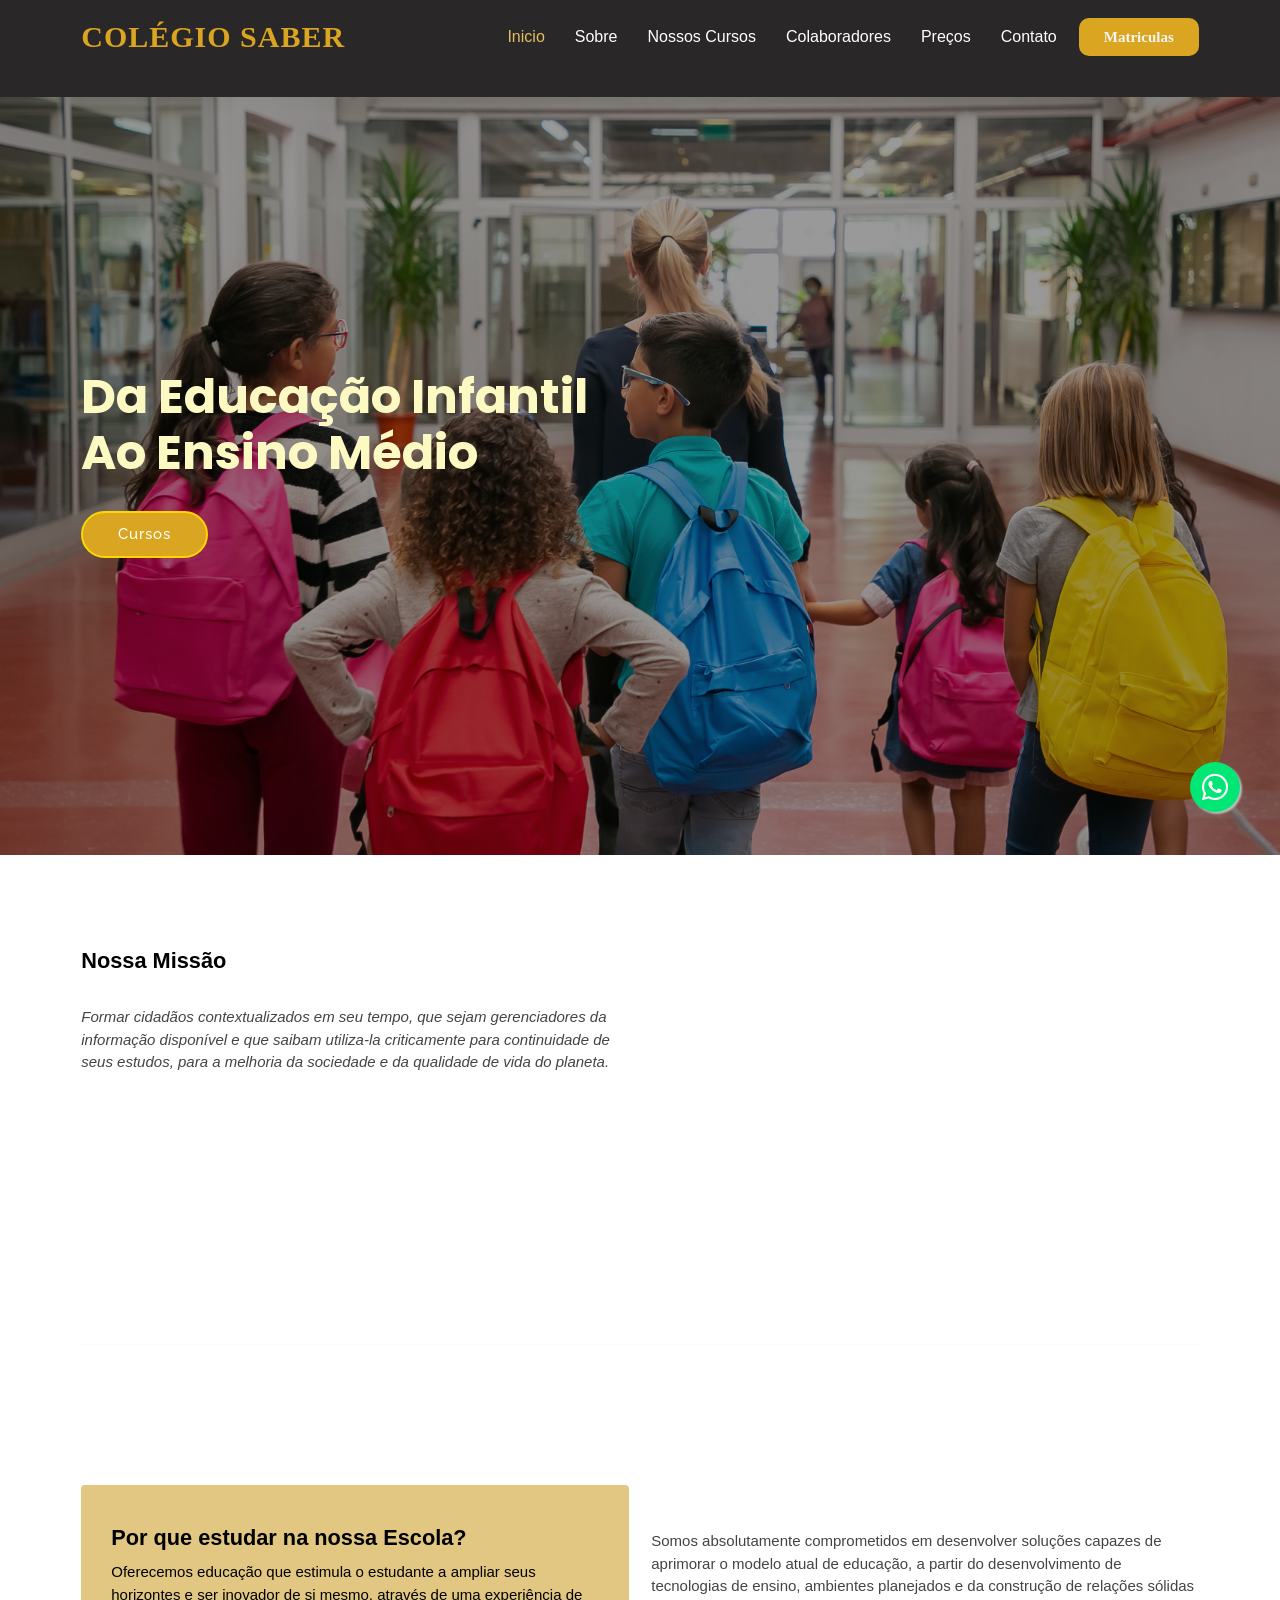
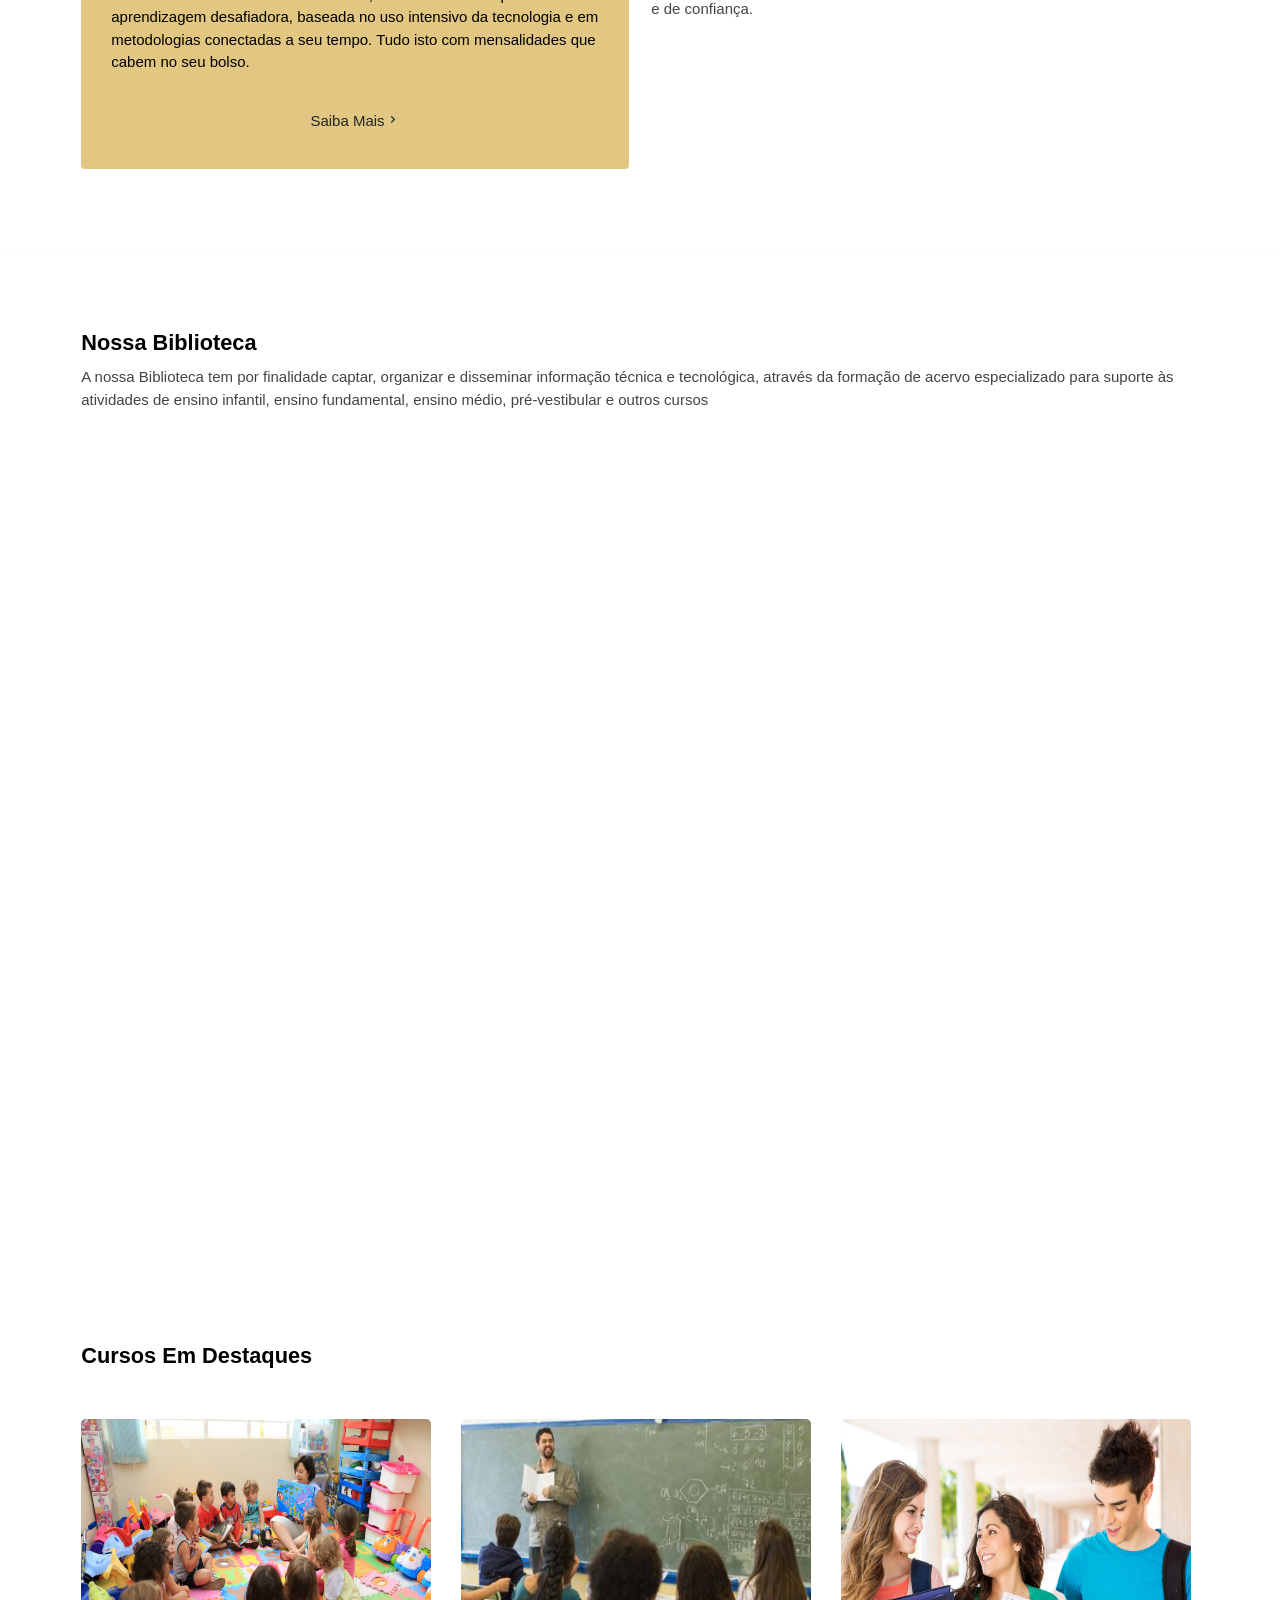
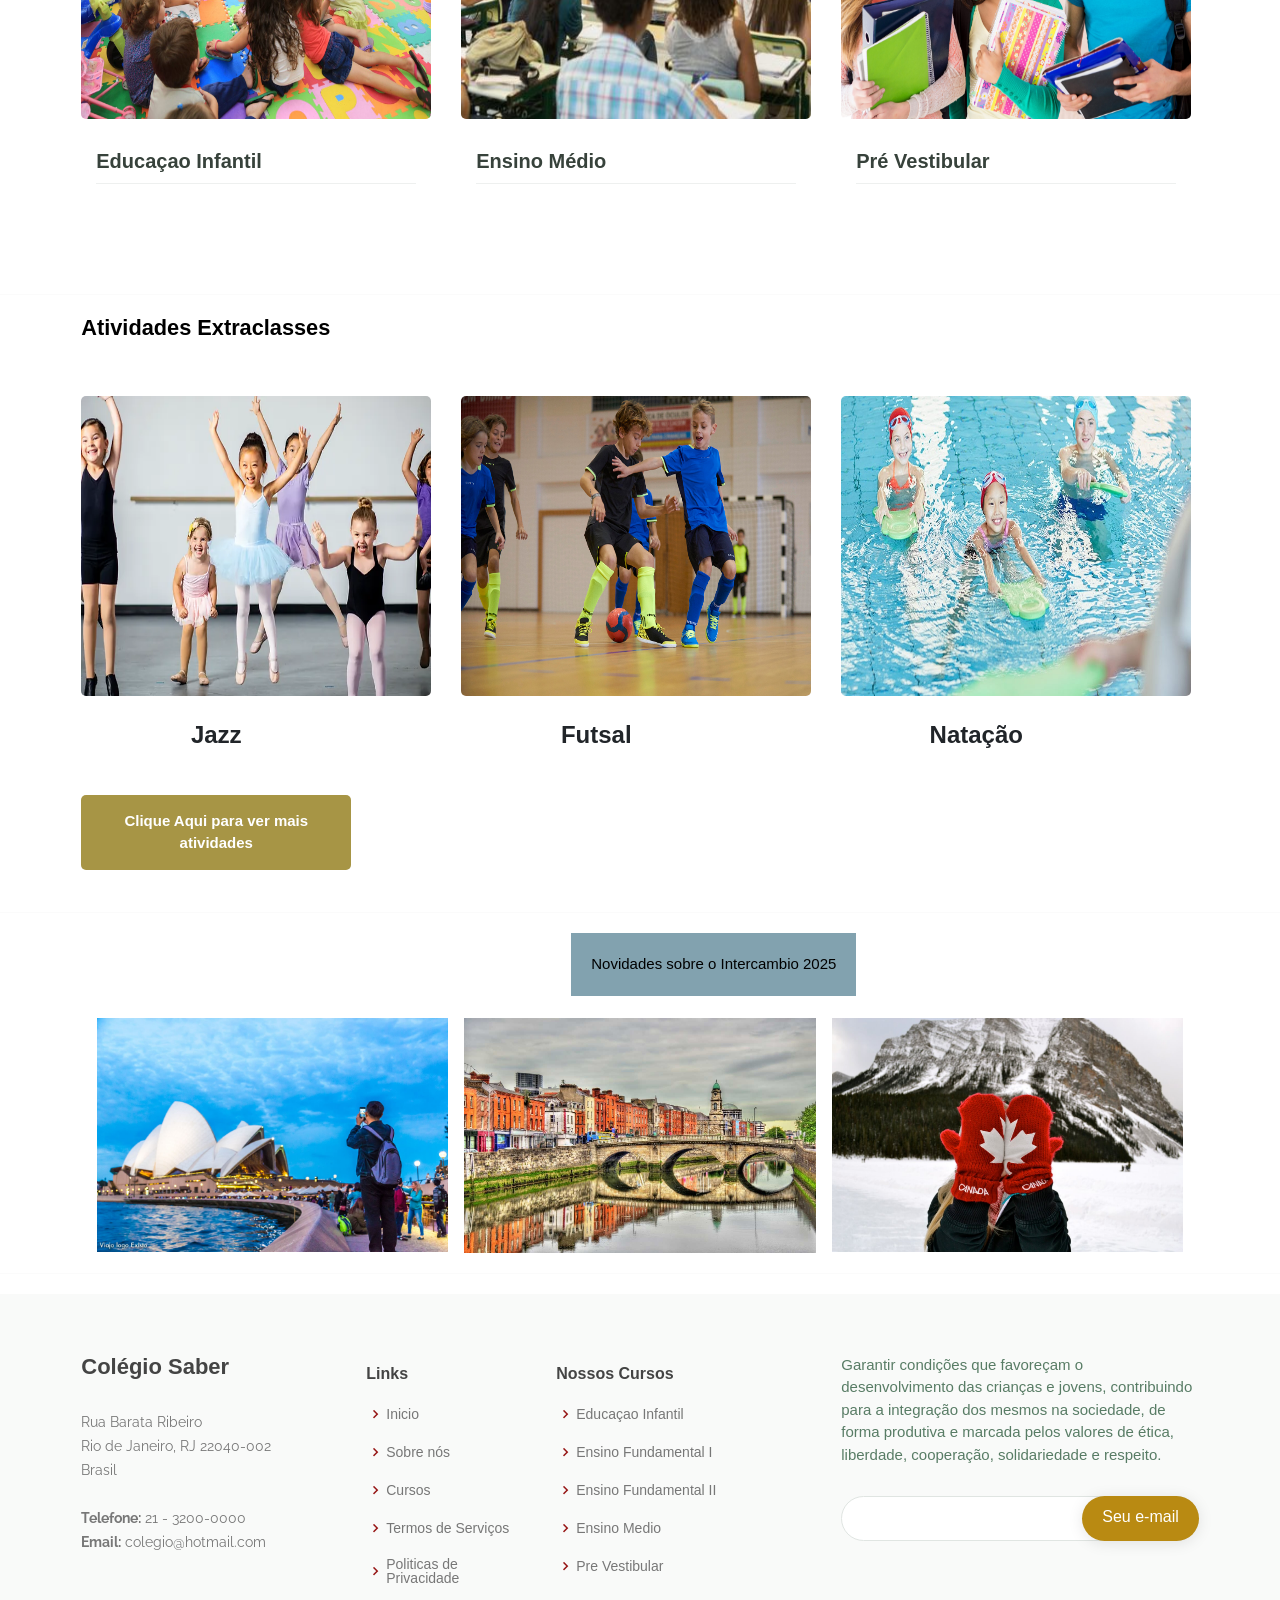
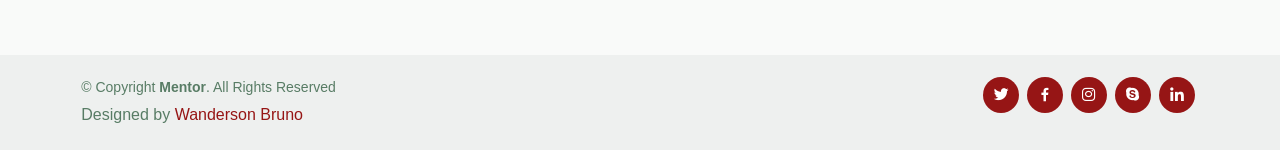
<file: index.html>
<!DOCTYPE html>
<html lang="pt-br">

<head>
  <meta charset="utf-8">
  <meta content="width=device-width, initial-scale=1.0" name="viewport">

  <title>Colégio Saber | Home</title>
  <meta content="" name="description">
  <meta content="" name="keywords">

  <!-- Favicons -->
  <link href="assets/img/favicon.png" widht="32" height="32" rel="icon">
  <link href="assets/img/apple-touch-icon.png" rel="apple-touch-icon">

  <!-- Google Fonts -->
  <link
    href="https://fonts.googleapis.com/css?family=Open+Sans:300,300i,400,400i,600,600i,700,700i|Raleway:300,300i,400,400i,500,500i,600,600i,700,700i|Poppins:300,300i,400,400i,500,500i,600,600i,700,700i"
    rel="stylesheet">

  <!-- Vendor CSS Files -->
  <link href="assets/vendor/animate.css/animate.min.css" rel="stylesheet">
  <link href="assets/vendor/aos/aos.css" rel="stylesheet">
  <link href="assets/vendor/bootstrap/css/bootstrap.min.css" rel="stylesheet">
  <link href="assets/vendor/bootstrap-icons/bootstrap-icons.css" rel="stylesheet">
  <link href="assets/vendor/boxicons/css/boxicons.min.css" rel="stylesheet">
  <link href="assets/vendor/remixicon/remixicon.css" rel="stylesheet">
  <link href="assets/vendor/swiper/swiper-bundle.min.css" rel="stylesheet">

  <!-- Template Main CSS File -->
  <link href="assets/css/style.css" rel="stylesheet">
  <link rel="stylesheet" href="https://cdnjs.cloudflare.com/ajax/libs/font-awesome/6.4.0/css/all.min.css">
  <link href="assets/css/stylemodal.css" rel="stylesheet">


</head>

<body>
  <!-- ======= Header ======= -->
  <header id="header" class="fixed-top">
    <div class="container d-flex align-items-center">
      <h1 class="logo me-auto"><a href="index.html">Colégio Saber</a></h1>
      <nav id="navbar" class="navbar order-last order-lg-0">
        <ul>
          <li><a class="active" href="index.html">Inicio</a></li>
          <li><a href="sobre.html">Sobre</a></li>
          <li><a href="cursos.html">Nossos Cursos</a></li>
          <li><a href="colaboradores.html">Colaboradores</a></li>
          <li><a href="precos.html">Preços</a></li>
          <li><a href="contato.html">Contato</a></li>
        </ul>
        <i class="bi bi-list mobile-nav-toggle"></i>
      </nav>
      <!-- .navbar -->
      <a href="matriculas.html" class="get-started-btn">Matriculas</a>
    </div>
    <br>
    <!--Nome Id--> 
    
    <!--fim Nome Id-->
  </header>
  <!-- fimHeader -->
  <!-- carrosel-->
  
  <section id="hero" class="d-flex justify-content-center align-items-center">
    <div class="container position-relative" data-aos="zoom-in" data-aos-delay="100">
      <h1>Da Educação Infantil<br>Ao Ensino Médio</h1>
      <div id="nomeInserido" class="nomee"></div>
      <a href="cursos.html" class="btn-get-started">Cursos</a>
    </div>
  </section>
  <!-- End Hero -->

  <main id="main">


    <!--carrosel fim-->
<!--icon agendar visita-->

<!-- fim icon agendar visita-->
    <!--whatsapp-->
    <div class="container whatsapp bodywhats">
      <div class="content-1"></div>
      <div class="content-2"></div>
      <div class="content-3"></div>
      <a href=" https://wa.me/5521978737612" class="iconzap" target="_blank">
        <i class="fab fa-whatsapp"></i>
      </a>
    </div>
    <!--fim whatsapp-->
<br>
    <!--Sobre seçao-->
    <section id="about" class="about">
      <div class="container" data-aos="fade-up">
        <div class="row">
          <div class="col-lg-6 order-1 order-lg-2" data-aos="fade-left" data-aos-delay="100">
            <video width="600" height="380" autoplay muted loop> 
              <source src="assets/img/course-video.mp4" type="video/mp4">
            </video>
          </div>
          <div class="col-lg-6 pt-4 pt-lg-0 order-2 order-lg-1 content">
            <h4 class="h4sonbre">Nossa Missão
              </h6>
              <br>
              <p class="fst-italic">
                Formar cidadãos contextualizados em seu tempo, que sejam gerenciadores da informação disponível e que
                saibam utiliza-la criticamente para continuidade de seus estudos, para a melhoria da sociedade e da
                qualidade de vida do planeta.
              </p>
          </div>
        </div>
        <hr>
      </div>
    </section>

    <!--fim seçao sobre-->
    <!--Por que estudar na nossa Escola?-->
    <section id="why-us" class="why-us">
      <div class="container" data-aos="fade-up">
        <div class="row">
          <div class="col-lg-6 d-flex align-items-stretch">
            <div class="content">
              <h4 class="h4sonbre">Por que estudar na nossa Escola?</h4>
              <p>
                Oferecemos educação que estimula o estudante a ampliar seus horizontes e ser inovador de si mesmo,
                através de uma experiência de aprendizagem desafiadora, baseada no uso intensivo da tecnologia e em
                metodologias conectadas a seu tempo. Tudo isto com mensalidades que cabem no seu bolso.
              </p>
              <div class="text-center">
                <a href="sobre.html" class="btn">Saiba Mais<i class="bx bx-chevron-right"></i></a>
              </div>
            </div>
          </div>
          <div class="col-md-6">
            <div class="painel">
              <p><br><br>
                Somos absolutamente comprometidos em desenvolver soluções capazes de aprimorar o modelo atual de
                educação, a partir do desenvolvimento de tecnologias de ensino, ambientes planejados e da construção
                de
                relações sólidas e de confiança.
            </div>
          </div>
        </div>
    </section>
 
    <!-- fim por que estudar -->
    <!--biblioteca-->
    <hr>
    <section>
      <div class="container ">
        <div class="row">
          <h4 class="h4sonbrebibli">Nossa Biblioteca</h4><br>
          <p>A nossa Biblioteca tem por finalidade captar, organizar e disseminar informação técnica e tecnológica,
            através da formação de acervo especializado para suporte às atividades de ensino infantil, ensino
            fundamental, ensino médio, pré-vestibular e outros cursos</p>
          <div class="col-md-4" data-aos="fade-left" data-aos-delay="100" loop>
            <video width="1000" height="780" autoplay muted class="videobibli">
              <source src="assets/img/biblioteca.mp4" type="video/mp4">
            </video>
          </div>
        </div>
      </div>
    </section>
    <!--fim biblioteca-->
    <!--cursos em destaques-->
    <section id="popular-courses" class="courses">
      <div class="container" data-aos="fade-up">
        <div class="section-title">
          <h4 class="h4sonbre">Cursos Em Destaques</h4>
        </div>
        <div class="row" data-aos="zoom-in" data-aos-delay="100">
          <div class="col-lg-4 col-md-6 d-flex align-items-stretch mt-4 mt-lg-0">
            <div class="course-item ">
              <img src="assets/img/course-1.jpg " class="imgcard1" alt="...">
              <div class="course-content">
                <div class="d-flex justify-content-between align-items-center mb-3">
                </div>
                <h3><a href="cursos.html">Educaçao Infantil</a></h3>
                <div class="trainer d-flex justify-content-between align-items-center">
                  <div class="trainer-profile d-flex align-items-center">
                  </div>
                  <div class="trainer-rank d-flex align-items-center">
                  </div>
                </div>
              </div>
            </div>
          </div>
          <div class="col-lg-4 col-md-6 d-flex align-items-stretch mt-4 mt-lg-0">
            <div class="course-item">
              <img src="assets/img/medio.jpg" class="imgcard1" alt="...">
              <div class="course-content">
                <div class="d-flex justify-content-between align-items-center mb-3">
                </div>
                <h3><a href="cursos.html">Ensino Médio</a></h3>
                <div class="trainer d-flex justify-content-between align-items-center">
                  <div class="trainer-profile d-flex align-items-center">
                  </div>
                  <div class="trainer-rank d-flex align-items-center">
                  </div>
                </div>
              </div>
            </div>
          </div>
          <div class="col-lg-4 col-md-6 d-flex align-items-stretch mt-4 mt-lg-0">
            <div class="course-item ">
              <img src="assets/img/prevest.jpg" class="imgcard1" alt="...">
              <div class="course-content">
                <div class="d-flex justify-content-between align-items-center mb-3">
                </div>
                <h3><a href="cursos.html">Pré Vestibular</a></h3>
                <div class="trainer d-flex justify-content-between align-items-center">
                  <div class="trainer-profile d-flex align-items-center">
                  </div>
                  <div class="trainer-rank d-flex align-items-center">
                  </div>
                </div>
              </div>
            </div>
          </div>
        </div>
      </div>
    </section>
    <!--fim cursos procurados-->
    <hr>
    <!--Atividades extraclasse-->
    <div class="container">
      <h4 class="h4sonbre">Atividades Extraclasses</h4><br><br>
      <div class="row">
        <div class="col-sm-4">
          <div class="card text-center imgcardbody" style="width: 18rem;">
            <img src="assets/img/jazz.png" class="imgcard1" alt="...">
            <div class="card-body">
              <h5 class="imgcardtext"><a href="course-details.html">Jazz</h5></a>
            </div>
          </div>
        </div>
        <div class="col-sm-4">
          <div class="card text-center imgcardbody" style="width: 18rem;">
            <img src="assets/img/futsal.png" class="imgcard1" alt="...">
            <div class="card-body">
              <h5 class="imgcardtext "><a href="course-details.html">Futsal</h5></a>
            </div>
          </div>
        </div>
        <div class="col-sm-4">
          <div class="card text-center imgcardbody" style="width: 18rem;">
            <img src="assets/img/nataçao.png" class="imgcard1" alt="...">
            <div class="card-body">
              <h5 class="card-title imgcardtext"><a href="course-details.html">Natação</h5></a><br>
            </div>
          </div>
        </div>
        <div class="col-sm-2">
          <div class="card text-center imgcardbody" style="width: 18rem;">
            <button type="submit" class="buttonaextra"><a href="cursos.html">Clique Aqui para ver
                mais atividades</a></button>
          </div>
        </div>
      </div>
    </div>
    <!--Fim atividades extraclasse -->
    </main>
    <!-- End #main -->
    <br>
    <hr>
    <!--modal intercambio-->
    <div class="container ">
      <button type="button" class="btn btn-primary btnintercambio" data-toggle="modal" data-target="#myModal">
        Novidades sobre o Intercambio 2025
      </button>
      <div class="modal fade" id="myModal">
        <div class="modal-dialog">
          <div class="modal-content">

            <!-- Modal Header -->
            <div class="modal-header">
              <h4 class="modal-title">O que está incluído?</h4>
              <button type="button" class="close" data-dismiss="modal">&times;</button>
            </div>
            <!-- Modal body -->
            <div class="modal-body">
              O intercâmbio com cursos de idiomas no exterior é um dos tipos mais procurados. Quem procura esse tipo
              de
              intercâmbio está focado em aprender uma nova língua ou melhorar sua fluência no idioma. <br>São cursos
              com
              duração mínima de 2 semanas, com salas de aulas compostas por estudantes de diversas nacionalidades e
              faixa
              etária, mas com o mesmo nível de habilidade do idioma.<br>
              Hoje, os idiomas e os países mais procurados são: Suíça (alemão e francês), Reino Unido (inglês), Nova
              Zelândia (inglês), Malta (inglês), Canadá (inglês), América Latina (espanhol), Austrália (inglês),
              Itália
              (italiano).
              <h4 class="modal-title">Como funciona o intercâmbio?</h4>
              Bom, agora que você já sabe qual é a essência do intercâmbio, vamos falar sobre como ele funciona. É
              preciso
              levar em conta alguns pontos muito importantes para a sua viagem internacional:
              <h4 class="modal-title"> Qual o objetivo do seu intercâmbio?</h4>
              É preciso que você defina o que quer fazer na sua viagem e escolher um tipo de intercâmbio para o seu
              perfil. Por exemplo, você é um estudante recém-formado em Direito e tem vontade de aprofundar os seus
              conhecimentos de inglês e desenvolver um vocabulário específico na sua área de atuação.

              O programa Inglês para Direito irá te ajudar a desenvolver habilidades práticas e efetivas do idioma
              sobre
              assuntos jurídicos. O intercâmbio indicado para é o Intercâmbio com idioma para a sua área profissional.<br>
              <br>
              <h6>Para mais informações ou para garantir sua vaga chame a gente pelo whatsapp ou deixe o seu email a
                baixo<br>
                que entraremos em contato.</h6><br>
                <form id="form">
                  <label for="email">E-mail: </label>
                  <input type="email" id="email" />
                  <button type="submit">Enviar</button>
                </form>

            </div>
            <!-- Modal footer -->
            <div class="modal-footer">
              <button type="button" class="btn btn-info btnclose" data-dismiss="modal">Fechar</button>
            </div>
          </div>
        </div>
      </div>
    </div>
    <br>
    <!--modal imagens intercambio-->
    <div class="container">
      <div class="w3-row-padding">
        <div class="w3-container w3-third">
          <img src="assets/img/sidney.jpg" style="width:100%;cursor:pointer" onclick="onClick(this)"
            class="w3-hover-opacity">
        </div>
        <div class="w3-container w3-third">
          <img src="assets/img/dublin.jpg" style="width:100%;cursor:pointer" onclick="onClick(this)"
            class="w3-hover-opacity">
        </div>
        <div class="w3-container w3-third">
          <img src="assets/img/canada.jpg" style="width:100%;cursor:pointer" onclick="onClick(this)"
            class="w3-hover-opacity">
        </div>
      </div>
      <div id="modal01" class="w3-modal" onclick="this.style.display='none'">
        <span class="w3-button w3-hover-red w3-xlarge w3-display-topright">&times;</span>
        <div class="w3-modal-content w3-animate-zoom">
          <img id="img01" style="width:100%">
        </div>
      </div>
    </div>
    <hr>
    <!--modal intercambio-->



    <!-- ======= Footer ======= -->
    <footer id="footer">

      <div class="footer-top">
        <div class="container">
          <div class="row">

            <div class="col-lg-3 col-md-6 footer-contact">
              <h4 class="h4sonbre">Colégio Saber</h4>
              <p>
                Rua Barata Ribeiro <br>
                Rio de Janeiro, RJ 22040-002<br>
                Brasil <br><br>
                <strong>Telefone:</strong> 21 - 3200-0000<br>
                <strong>Email:</strong> colegio@hotmail.com<br>
              </p>
              </p>
            </div>

            <div class="col-lg-2 col-md-6 footer-links">
              <h4>Links</h4>
              <ul>
                <li><i class="bx bx-chevron-right"></i> <a href="index.html">Inicio</a></li>
                <li><i class="bx bx-chevron-right"></i> <a href="sobre.html">Sobre nós</a></li>
                <li><i class="bx bx-chevron-right"></i> <a href="cursos.html">Cursos</a></li>
                <li><i class="bx bx-chevron-right"></i> <a href="#">Termos de Serviços</a></li>
                <li><i class="bx bx-chevron-right"></i> <a href="#">Politicas de Privacidade</a></li>
              </ul>
            </div>

            <div class="col-lg-3 col-md-6 footer-links">
              <h4>Nossos Cursos</h4>
              <ul>
                <li><i class="bx bx-chevron-right"></i> <a href="cursos.html">Educaçao Infantil</a></li>
                <li><i class="bx bx-chevron-right"></i> <a href="cursos.html">Ensino Fundamental I</a></li>
                <li><i class="bx bx-chevron-right"></i> <a href="cursos.html">Ensino Fundamental II</a></li>
                <li><i class="bx bx-chevron-right"></i> <a href="cursos.html">Ensino Medio</a></li>
                <li><i class="bx bx-chevron-right"></i> <a href="cursos.html">Pre Vestibular</a></li>
              </ul>
            </div>

            <div class="col-lg-4 col-md-6 footer-newsletter">

              <p>Garantir condições que favoreçam o desenvolvimento das crianças e jovens, contribuindo para a
                integração
                dos mesmos na sociedade, de forma produtiva e marcada pelos valores de ética, liberdade, cooperação,
                solidariedade e respeito.</p>
              <form action="" method="post">
                <input type="email" name="email"><input type="submit" value="Seu e-mail">
              </form>
            </div>

          </div>
        </div>
      </div>
      <div class="container d-md-flex py-4">
        <div class="me-md-auto text-center text-md-start">
          <div class="copyright">
            &copy; Copyright <strong><span>Mentor</span></strong>. All Rights Reserved
          </div>
          <div class="credits">
            <!-- All the links in the footer should remain intact. -->
            <!-- You can delete the links only if you purchased the pro version. -->
            <!-- Licensing information: https://bootstrapmade.com/license/ -->
            <!-- Purchase the pro version with working PHP/AJAX contact form: https://bootstrapmade.com/mentor-free-education-bootstrap-theme/ -->
            Designed by <a href="https://bootstrapmade.com/">Wanderson Bruno</a>
          </div>
        </div>
        <div class="social-links text-center text-md-right pt-3 pt-md-0">
          <a href="https://twitter.com/i/flow/login?redirect_after_login=%2Flogin%3Flang%3Dpt" target="_blank"
            class="twitter"><i class="bx bxl-twitter"></i></a>
          <a href="https://www.facebook.com/campaign/landing.php?&campaign_id=1661784632&extra_1=s%7Cc%7C320269324047%7Ce%7Cfacebook%7C&placement=&creative=320269324047&keyword=facebook&partner_id=googlesem&extra_2=campaignid%3D1661784632%26adgroupid%3D63686352403%26matchtype%3De%26network%3Dg%26source%3Dnotmobile%26search_or_content%3Ds%26device%3Dc%26devicemodel%3D%26adposition%3D%26target%3D%26targetid%3Dkwd-541132862%26loc_physical_ms%3D1001655%26loc_interest_ms%3D%26feeditemid%3D%26param1%3D%26param2%3D&gclid=EAIaIQobChMI1c_tjeKMgAMVH0JIAB0msgBGEAAYASAAEgKHR_D_BwE"
            target="_blank" class="facebook"><i class="bx bxl-facebook" target="_blank"></i></a>
          <a href="https://www.instagram.com/" class="instagram" target="_blank"><i class="bx bxl-instagram"></i></a>
          <a href="http://www.skype.com/pt-br" class="google-plus" target="_blank"><i class="bx bxl-skype"></i></a>
          <a href="https://br.linkedin.com/?original_referer=https%3A%2F%2Fwww.google.com%2F" target="_blank"
            class="linkedin"><i class="bx bxl-linkedin"></i></a>
        </div>
      </div>
    </footer><!-- End Footer -->



    <!-- Vendor JS Files -->
    <script src="assets/vendor/purecounter/purecounter_vanilla.js"></script>
    <script src="assets/vendor/aos/aos.js"></script>
    <script src="assets/vendor/bootstrap/js/bootstrap.bundle.min.js"></script>
    <script src="assets/vendor/swiper/swiper-bundle.min.js"></script>
    <script src="assets/vendor/php-email-form/validate.js"></script>

    <script src="https://cdn.jsdelivr.net/npm/jquery@3.6.4/dist/jquery.slim.min.js"></script>
    <script src="https://cdn.jsdelivr.net/npm/popper.js@1.16.1/dist/umd/popper.min.js"></script>
    <script src="https://cdn.jsdelivr.net/npm/bootstrap@4.6.2/dist/js/bootstrap.bundle.min.js"></script>

    <!-- Template Main JS File -->
    <script src="assets/js/main.js"></script>


    <!--
  <script>
    window.onload = function () {
      var nome = prompt("Por favor, insira seu e-mail:");
      exibirNome(nome);
    }

    function exibirNome(nome) {
      var nomeInserido = document.getElementById("emailInserido");
      nomeInserido.textContent = "e-mail: " + e - mail;
    }
  </script>
!-->

    <script>
      span.onclick = function () {
        modal.style.display = "none";
      }
    </script>

    <!--função nome id-->
    

    <!--fim função nome id-->

    <!--popover-->
    <script>
      $(document).ready(function () {
        $('[data-toggle="popover"]').popover();
      });
    </script>

    <!--modal intercambio-->

    <script>
      function onClick(element) {
        document.getElementById("img01").src = element.src;
        document.getElementById("modal01").style.display = "block";
      }
    </script>



</body>

</html>
</file>
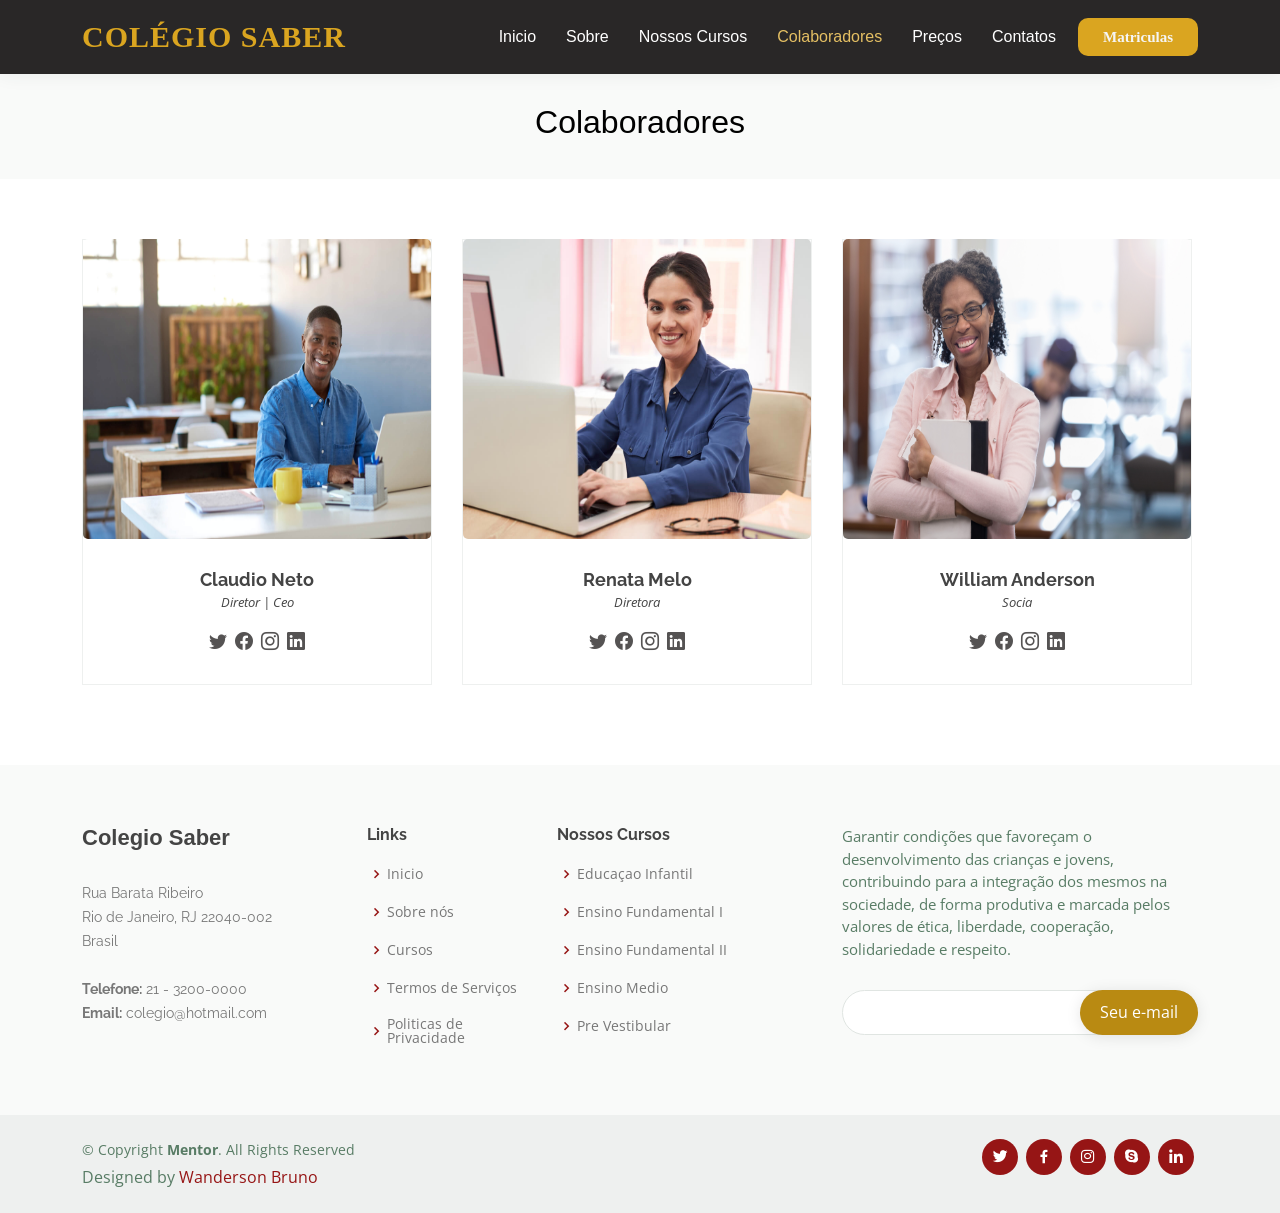
<file: colaboradores.html>
<!DOCTYPE html>
<html lang="pt-br">

<head>
  <meta charset="utf-8">
  <meta content="width=device-width, initial-scale=1.0" name="viewport">

  <title>Colégio Saber | Colaboradores </title>
  <meta content="" name="description">
  <meta content="" name="keywords">

  <!-- Favicons -->
  <link href="assets/img/favicon.png" rel="icon">
  <link href="assets/img/apple-touch-icon.png" rel="apple-touch-icon">

  <!-- Google Fonts -->
  <link href="https://fonts.googleapis.com/css?family=Open+Sans:300,300i,400,400i,600,600i,700,700i|Raleway:300,300i,400,400i,500,500i,600,600i,700,700i|Poppins:300,300i,400,400i,500,500i,600,600i,700,700i" rel="stylesheet">

  <!-- Vendor CSS Files -->
  <link href="assets/vendor/animate.css/animate.min.css" rel="stylesheet">
  <link href="assets/vendor/aos/aos.css" rel="stylesheet">
  <link href="assets/vendor/bootstrap/css/bootstrap.min.css" rel="stylesheet">
  <link href="assets/vendor/bootstrap-icons/bootstrap-icons.css" rel="stylesheet">
  <link href="assets/vendor/boxicons/css/boxicons.min.css" rel="stylesheet">
  <link href="assets/vendor/remixicon/remixicon.css" rel="stylesheet">
  <link href="assets/vendor/swiper/swiper-bundle.min.css" rel="stylesheet">

  <!-- Template Main CSS File -->
  <link href="assets/css/style.css" rel="stylesheet">

  <!-- =======================================================
  * Template Name: Mentor
  * Updated: May 30 2023 with Bootstrap v5.3.0
  * Template URL: https://bootstrapmade.com/mentor-free-education-bootstrap-theme/
  * Author: BootstrapMade.com
  * License: https://bootstrapmade.com/license/
  ======================================================== -->
</head>

<body>

  <!-- ======= Header ======= -->
  <header id="header" class="fixed-top">
    <div class="container d-flex align-items-center">

      <h1 class="logo me-auto"><a href="index.html">Colégio Saber</a></h1>
      <!-- Uncomment below if you prefer to use an image logo -->
      <!-- <a href="index.html" class="logo me-auto"><img src="assets/img/logo.png" alt="" class="img-fluid"></a>-->

      <nav id="navbar" class="navbar order-last order-lg-0">
        <ul>
          <li><a href="index.html">Inicio</a></li>
          <li><a href="sobre.html">Sobre</a></li>
          <li><a href="cursos.html">Nossos Cursos</a></li>
          <li><a class="active" href="colaboradores.html">Colaboradores</a></li>       
          <li><a href="precos.html">Preços</a></li>        
          <li><a href="contato.html">Contatos</a></li>
        </ul>
        <i class="bi bi-list mobile-nav-toggle"></i>
      </nav><!-- .navbar -->
      <a href="matriculas.html" class="get-started-btn">Matriculas</a>

    </div>
  </header><!-- End Header -->

  <main id="main" data-aos="fade-in">

    <!-- ======= Breadcrumbs ======= -->
    <div class="breadcrumbs">
      <div class="container">
        <h2 class="h3inicio">Colaboradores</h2>
      </div>
    </div><!-- End Breadcrumbs -->

    <!-- ======= Trainers Section ======= -->
    <section id="trainers" class="trainers">
      <div class="container" data-aos="fade-up">
        <div class="row" data-aos="zoom-in" data-aos-delay="100">
          <div class="col-lg-4 col-md-6 d-flex align-items-stretch">
            <div class="member">
              <img src="assets/img/trainers/trainer-1.jpg" class="img-fluid imgcard1" alt="">
              <div class="member-content">
                <h4>Claudio Neto</h4>
                <span>Diretor | Ceo</span>            
                <div class="social">
                  <a href="https://twitter.com/i/flow/login"><i class="bi bi-twitter"></i></a>
                  <a href="https://www.facebook.com/"><i class="bi bi-facebook"></i></a>
                  <a href="https://www.instagram.com/"><i class="bi bi-instagram"></i></a>
                  <a href="https://br.linkedin.com/company/login"><i class="bi bi-linkedin"></i></a>
                </div>
              </div>
            </div>
          </div>

          <div class="col-lg-4 col-md-6 d-flex align-items-stretch">
            <div class="member">
              <img src="assets/img/trainers/trainer-2.jpg" class="img-fluid imgcard1" alt="">
              <div class="member-content">
                <h4>Renata Melo</h4>
                <span>Diretora</span>
                
                <div class="social">
                  <a href="https://twitter.com/i/flow/login"><i class="bi bi-twitter"></i></a>
                  <a href="https://www.facebook.com/"><i class="bi bi-facebook"></i></a>
                  <a href="https://www.instagram.com/"><i class="bi bi-instagram"></i></a>
                  <a href="https://br.linkedin.com/company/login"><i class="bi bi-linkedin"></i></a>
                </div>
              </div>
            </div>
          </div>

          <div class="col-lg-4 col-md-6 d-flex align-items-stretch">
            <div class="member">
              <img src="assets/img/trainers/trainer-3.jpg" class="img-fluid imgcard1" alt="">
              <div class="member-content">
                <h4>William Anderson</h4>
                <span>Socia</span>
            
                <div class="social">
                  <a href="https://twitter.com/i/flow/login"><i class="bi bi-twitter"></i></a>
                  <a href="https://www.facebook.com/"><i class="bi bi-facebook"></i></a>
                  <a href="https://www.instagram.com/"><i class="bi bi-instagram"></i></a>
                  <a href="https://br.linkedin.com/company/login"><i class="bi bi-linkedin"></i></a>
                </div>
              </div>
            </div>
          </div>

        </div>

      </div>
    </section><!-- End Trainers Section -->

  </main><!-- End #main -->

  <!-- ======= Footer ======= -->
  <footer id="footer">

    <div class="footer-top">
      <div class="container">
        <div class="row">

          <div class="col-lg-3 col-md-6 footer-contact">
            <h4 class="h4sonbre">Colegio Saber</h4>
            <p>
              Rua Barata Ribeiro <br>
              Rio de Janeiro, RJ 22040-002<br>
              Brasil <br><br>
              <strong>Telefone:</strong> 21 - 3200-0000<br>
              <strong>Email:</strong> colegio@hotmail.com<br>
            </p>
          </div>

          <div class="col-lg-2 col-md-6 footer-links">
            <h4>Links</h4>
            <ul>
              <li><i class="bx bx-chevron-right"></i> <a href="index.html">Inicio</a></li>
              <li><i class="bx bx-chevron-right"></i> <a href="sobre.html">Sobre nós</a></li>
              <li><i class="bx bx-chevron-right"></i> <a href="cursos.html">Cursos</a></li>
              <li><i class="bx bx-chevron-right"></i> <a href="#">Termos de Serviços</a></li>
              <li><i class="bx bx-chevron-right"></i> <a href="#">Politicas de Privacidade</a></li>
            </ul>
          </div>

          <div class="col-lg-3 col-md-6 footer-links">
            <h4>Nossos Cursos</h4>
            <ul>
              <li><i class="bx bx-chevron-right"></i> <a href="cursos.html">Educaçao Infantil</a></li>
              <li><i class="bx bx-chevron-right"></i> <a href="cursos.html">Ensino Fundamental I</a></li>
              <li><i class="bx bx-chevron-right"></i> <a href="cursos.html">Ensino Fundamental II</a></li>
              <li><i class="bx bx-chevron-right"></i> <a href="cursos.html">Ensino Medio</a></li>
              <li><i class="bx bx-chevron-right"></i> <a href="cursos.html">Pre Vestibular</a></li>
            </ul>
          </div>

          <div class="col-lg-4 col-md-6 footer-newsletter">

            <p>Garantir condições que favoreçam o desenvolvimento das crianças e jovens, contribuindo para a integração
              dos mesmos na sociedade, de forma produtiva e marcada pelos valores de ética, liberdade, cooperação,
              solidariedade e respeito.</p>
            <form action="" method="post">
              <input type="email" name="email"><input type="submit" value="Seu e-mail">
            </form>
          </div>

        </div>
      </div>
    </div>

    <div class="container d-md-flex py-4">

      <div class="me-md-auto text-center text-md-start">
        <div class="copyright">
          &copy; Copyright <strong><span>Mentor</span></strong>. All Rights Reserved
        </div>
        <div class="credits">
          <!-- All the links in the footer should remain intact. -->
          <!-- You can delete the links only if you purchased the pro version. -->
          <!-- Licensing information: https://bootstrapmade.com/license/ -->
          <!-- Purchase the pro version with working PHP/AJAX contact form: https://bootstrapmade.com/mentor-free-education-bootstrap-theme/ -->
          Designed by <a href="https://bootstrapmade.com/">Wanderson Bruno</a>
        </div>
      </div>
      <div class="social-links text-center text-md-right pt-3 pt-md-0">
        <a href="https://twitter.com/i/flow/login?redirect_after_login=%2Flogin%3Flang%3Dpt" target="_blank"
        class="twitter"><i class="bx bxl-twitter"></i></a>
      <a href="https://www.facebook.com/campaign/landing.php?&campaign_id=1661784632&extra_1=s%7Cc%7C320269324047%7Ce%7Cfacebook%7C&placement=&creative=320269324047&keyword=facebook&partner_id=googlesem&extra_2=campaignid%3D1661784632%26adgroupid%3D63686352403%26matchtype%3De%26network%3Dg%26source%3Dnotmobile%26search_or_content%3Ds%26device%3Dc%26devicemodel%3D%26adposition%3D%26target%3D%26targetid%3Dkwd-541132862%26loc_physical_ms%3D1001655%26loc_interest_ms%3D%26feeditemid%3D%26param1%3D%26param2%3D&gclid=EAIaIQobChMI1c_tjeKMgAMVH0JIAB0msgBGEAAYASAAEgKHR_D_BwE" target="_blank"
        class="facebook"><i class="bx bxl-facebook" target="_blank"></i></a>
      <a href="https://www.instagram.com/" class="instagram" target="_blank"><i class="bx bxl-instagram"></i></a>
      <a href="http://www.skype.com/pt-br" class="google-plus" target="_blank"><i class="bx bxl-skype"></i></a>
      <a href="https://br.linkedin.com/?original_referer=https%3A%2F%2Fwww.google.com%2F" target="_blank"
        class="linkedin"><i class="bx bxl-linkedin"></i></a>
      </div>
    </div>
  </footer><!-- End Footer -->

  <div id="preloader"></div>
  <a href="#" class="back-to-top d-flex align-items-center justify-content-center"><i class="bi bi-arrow-up-short"></i></a>

  <!-- Vendor JS Files -->
  <script src="assets/vendor/purecounter/purecounter_vanilla.js"></script>
  <script src="assets/vendor/aos/aos.js"></script>
  <script src="assets/vendor/bootstrap/js/bootstrap.bundle.min.js"></script>
  <script src="assets/vendor/swiper/swiper-bundle.min.js"></script>
  <script src="assets/vendor/php-email-form/validate.js"></script>

  <!-- Template Main JS File -->
  <script src="assets/js/main.js"></script>

</body>

</html>
</file>
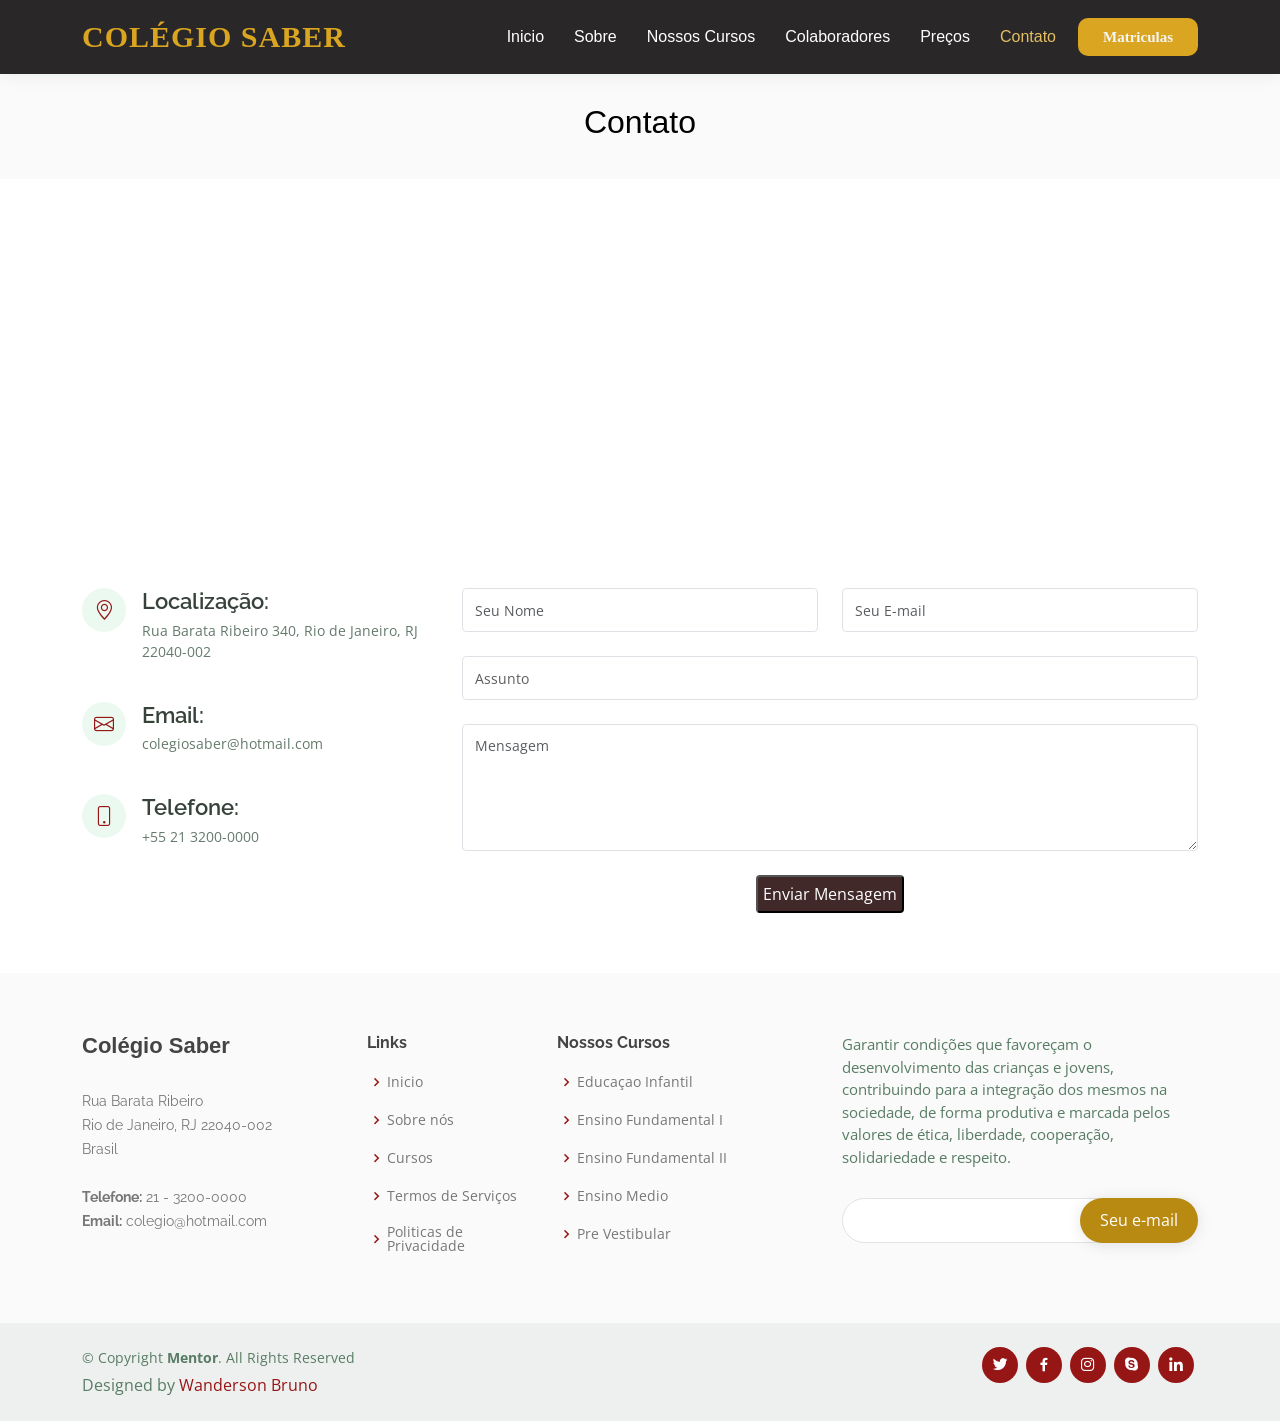
<file: contato.html>
<!DOCTYPE html>
<html lang="pt-br">

<head>
  <meta charset="utf-8">
  <meta content="width=device-width, initial-scale=1.0" name="viewport">

  <title>Colégio Saber | Contatos</title>
  <meta content="" name="description">
  <meta content="" name="keywords">

  <!-- Favicons -->
  <link href="assets/img/favicon.png" rel="icon">
  <link href="assets/img/apple-touch-icon.png" rel="apple-touch-icon">

  <!-- Google Fonts -->
  <link
    href="https://fonts.googleapis.com/css?family=Open+Sans:300,300i,400,400i,600,600i,700,700i|Raleway:300,300i,400,400i,500,500i,600,600i,700,700i|Poppins:300,300i,400,400i,500,500i,600,600i,700,700i"
    rel="stylesheet">

  <!-- Vendor CSS Files -->
  <link href="assets/vendor/animate.css/animate.min.css" rel="stylesheet">
  <link href="assets/vendor/aos/aos.css" rel="stylesheet">
  <link href="assets/vendor/bootstrap/css/bootstrap.min.css" rel="stylesheet">
  <link href="assets/vendor/bootstrap-icons/bootstrap-icons.css" rel="stylesheet">
  <link href="assets/vendor/boxicons/css/boxicons.min.css" rel="stylesheet">
  <link href="assets/vendor/remixicon/remixicon.css" rel="stylesheet">
  <link href="assets/vendor/swiper/swiper-bundle.min.css" rel="stylesheet">

  <!-- Template Main CSS File -->
  <link href="assets/css/style.css" rel="stylesheet">


</head>

<body>

  <!-- ======= Header ======= -->
  <header id="header" class="fixed-top">
    <div class="container d-flex align-items-center">

      <h1 class="logo me-auto"><a href="index.html">Colégio Saber</a></h1>
      <!-- Uncomment below if you prefer to use an image logo -->
      <!-- <a href="index.html" class="logo me-auto"><img src="assets/img/logo.png" alt="" class="img-fluid"></a>-->

      <nav id="navbar" class="navbar order-last order-lg-0">
        <ul>
          <li><a href="index.html">Inicio</a></li>
          <li><a href="sobre.html">Sobre</a></li>
          <li><a href="cursos.html">Nossos Cursos</a></li>
          <li><a href="colaboradores.html">Colaboradores</a></li>
          <li><a href="precos.html">Preços</a></li>
          <li><a class="active" href="contato.html">Contato</a></li>
        </ul>
        <i class="bi bi-list mobile-nav-toggle"></i>
      </nav><!-- .navbar -->
      <a href="matriculas.html" class="get-started-btn">Matriculas</a>
    </div>
  </header><!-- End Header -->
  <main id="main">
    <!-- ======= Breadcrumbs ======= -->
    <div class="breadcrumbs" data-aos="fade-in">
      <div class="container">
        <h2 class="h3inicio">Contato</h2>
      </div>
    </div><!-- End Breadcrumbs -->

    <!-- ======= Contact Section ======= -->
    <section id="contact" class="contact">
      <div data-aos="fade-up">
        <iframe style="border:0; width: 100%; height: 350px;"
          src="https://www.google.com/maps/embed?pb=!1m18!1m12!1m3!1d3673.5343838603917!2d-43.1840805!3d-22.9673689!2m3!1f0!2f0!3f0!3m2!1i1024!2i768!4f13.1!3m3!1m2!1s0x9bd550a21d0d93%3A0x44b4766207e7b933!2sR.%20Barata%20Ribeiro%2C%20340%20-%20Copacabana%2C%20Rio%20de%20Janeiro%20-%20RJ%2C%2022040-002!5e0!3m2!1spt-BR!2sbr!4v1689287496970!5m2!1spt-BR!2sbr"
          frameborder="0" allowfullscreen></iframe>
      </div>
      <div class="container" data-aos="fade-up">
        <div class="row mt-5">
          <div class="col-lg-4">
            <div class="info">
              <div class="address">
                <a href="https://www.google.com/maps/embed?pb=!1m18!1m12!1m3!1d3673.5343838603917!2d-43.1840805!3d-22.9673689!2m3!1f0!2f0!3f0!3m2!1i1024!2i768!4f13.1!3m3!1m2!1s0x9bd550a21d0d93%3A0x44b4766207e7b933!2sR.%20Barata%20Ribeiro%2C%20340%20-%20Copacabana%2C%20Rio%20de%20Janeiro%20-%20RJ%2C%2022040-002!5e0!3m2!1spt-BR!2sbr!4v1689287496970!5m2!1spt-BR!2sbr"" target="
                  _blank"><i class="bi bi-geo-alt"></i></a>
                <h4>Localização:</h4>
                <p>Rua Barata Ribeiro 340, Rio de Janeiro, RJ 22040-002</p>
              </div>
              <div class="email">
                <a href="https://outlook.live.com/owa/" target="_blank"><i class="bi bi-envelope"></i></a>
                <h4>Email:</h4>
                <p>colegiosaber@hotmail.com</p>
              </div>
              <div class="phone">
                <i class="bi bi-phone"></i>
                <h4>Telefone:</h4>
                <p>+55 21 3200-0000</p>
              </div>
            </div>
          </div>
          <div class="col-lg-8 mt-5 mt-lg-0">
            <form action="forms/contact.php" method="post" role="form" class="php-email-form">
              <div class="row">
                <div class="col-md-6 form-group">
                  <input type="text" name="name" class="form-control" id="name" placeholder="Seu Nome" required>
                </div>
                <div class="col-md-6 form-group mt-3 mt-md-0">
                  <input type="email" class="form-control" name="email" id="email" placeholder="Seu E-mail" required>
                </div>
              </div>
              <div class="form-group mt-3">
                <input type="text" class="form-control" name="subject" id="subject" placeholder="Assunto" required>
              </div>
              <div class="form-group mt-3">
                <textarea class="form-control" name="message" rows="5" placeholder="Mensagem" required></textarea>
              </div>
              <div class="my-3">
                <div class="loading">Loading</div>
                <div class="error-message"></div>
                <div class="sent-message">Your message has been sent. Thank you!</div>
              </div>
              <div class="text-center"><button class="contactbtn">Enviar Mensagem</button></div>
            </form>
          </div>
        </div>
      </div>
    </section><!-- End Contact Section -->
  </main><!-- End #main -->
  <!-- ======= Footer ======= -->
  <footer id="footer">
    <div class="footer-top">
      <div class="container">
        <div class="row">
          <div class="col-lg-3 col-md-6 footer-contact">
            <h4 class="h4sonbre">Colégio Saber</h4>
            <p>
              Rua Barata Ribeiro <br>
              Rio de Janeiro, RJ 22040-002<br>
              Brasil <br><br>
              <strong>Telefone:</strong> 21 - 3200-0000<br>
              <strong>Email:</strong> colegio@hotmail.com<br>
            </p>
            </p>
          </div>

          <div class="col-lg-2 col-md-6 footer-links">
            <h4>Links</h4>
            <ul>
              <li><i class="bx bx-chevron-right"></i> <a href="index.html">Inicio</a></li>
              <li><i class="bx bx-chevron-right"></i> <a href="sobre.html">Sobre nós</a></li>
              <li><i class="bx bx-chevron-right"></i> <a href="cursos.html">Cursos</a></li>
              <li><i class="bx bx-chevron-right"></i> <a href="#">Termos de Serviços</a></li>
              <li><i class="bx bx-chevron-right"></i> <a href="#">Politicas de Privacidade</a></li>
            </ul>
          </div>

          <div class="col-lg-3 col-md-6 footer-links">
            <h4>Nossos Cursos</h4>
            <ul>
              <li><i class="bx bx-chevron-right"></i> <a href="cursos.html">Educaçao Infantil</a></li>
              <li><i class="bx bx-chevron-right"></i> <a href="cursos.html">Ensino Fundamental I</a></li>
              <li><i class="bx bx-chevron-right"></i> <a href="cursos.html">Ensino Fundamental II</a></li>
              <li><i class="bx bx-chevron-right"></i> <a href="cursos.html">Ensino Medio</a></li>
              <li><i class="bx bx-chevron-right"></i> <a href="cursos.html">Pre Vestibular</a></li>
            </ul>
          </div>

          <div class="col-lg-4 col-md-6 footer-newsletter">

            <p>Garantir condições que favoreçam o desenvolvimento das crianças e jovens, contribuindo para a integração
              dos mesmos na sociedade, de forma produtiva e marcada pelos valores de ética, liberdade, cooperação,
              solidariedade e respeito.</p>
            <form action="" method="post">
              <input type="email" name="email"><input type="submit" value="Seu e-mail">
            </form>
          </div>

        </div>
      </div>
    </div>
    <div class="container d-md-flex py-4">

      <div class="me-md-auto text-center text-md-start">
        <div class="copyright">
          &copy; Copyright <strong><span>Mentor</span></strong>. All Rights Reserved
        </div>
        <div class="credits">
          <!-- All the links in the footer should remain intact. -->
          <!-- You can delete the links only if you purchased the pro version. -->
          <!-- Licensing information: https://bootstrapmade.com/license/ -->
          <!-- Purchase the pro version with working PHP/AJAX contact form: https://bootstrapmade.com/mentor-free-education-bootstrap-theme/ -->
          Designed by <a href="https://bootstrapmade.com/">Wanderson Bruno</a>
        </div>
      </div>
      <div class="social-links text-center text-md-right pt-3 pt-md-0">
        <a href="https://twitter.com/i/flow/login?redirect_after_login=%2Flogin%3Flang%3Dpt" target="_blank"
        class="twitter"><i class="bx bxl-twitter"></i></a>
      <a href="https://www.facebook.com/campaign/landing.php?&campaign_id=1661784632&extra_1=s%7Cc%7C320269324047%7Ce%7Cfacebook%7C&placement=&creative=320269324047&keyword=facebook&partner_id=googlesem&extra_2=campaignid%3D1661784632%26adgroupid%3D63686352403%26matchtype%3De%26network%3Dg%26source%3Dnotmobile%26search_or_content%3Ds%26device%3Dc%26devicemodel%3D%26adposition%3D%26target%3D%26targetid%3Dkwd-541132862%26loc_physical_ms%3D1001655%26loc_interest_ms%3D%26feeditemid%3D%26param1%3D%26param2%3D&gclid=EAIaIQobChMI1c_tjeKMgAMVH0JIAB0msgBGEAAYASAAEgKHR_D_BwE" target="_blank"
        class="facebook"><i class="bx bxl-facebook" target="_blank"></i></a>
      <a href="https://www.instagram.com/" class="instagram" target="_blank"><i class="bx bxl-instagram"></i></a>
      <a href="http://www.skype.com/pt-br" class="google-plus" target="_blank"><i class="bx bxl-skype"></i></a>
      <a href="https://br.linkedin.com/?original_referer=https%3A%2F%2Fwww.google.com%2F" target="_blank"
        class="linkedin"><i class="bx bxl-linkedin"></i></a>
      </div>
    </div>
  </footer><!-- End Footer -->

  <div id="preloader"></div>
  <a href="#" class="back-to-top d-flex align-items-center justify-content-center"><i
      class="bi bi-arrow-up-short"></i></a>

  <!-- Vendor JS Files -->
  <script src="assets/vendor/purecounter/purecounter_vanilla.js"></script>
  <script src="assets/vendor/aos/aos.js"></script>
  <script src="assets/vendor/bootstrap/js/bootstrap.bundle.min.js"></script>
  <script src="assets/vendor/swiper/swiper-bundle.min.js"></script>
  <script src="assets/vendor/php-email-form/validate.js"></script>

  <!-- Template Main JS File -->
  <script src="assets/js/main.js"></script>


</body>

</html>
</file>
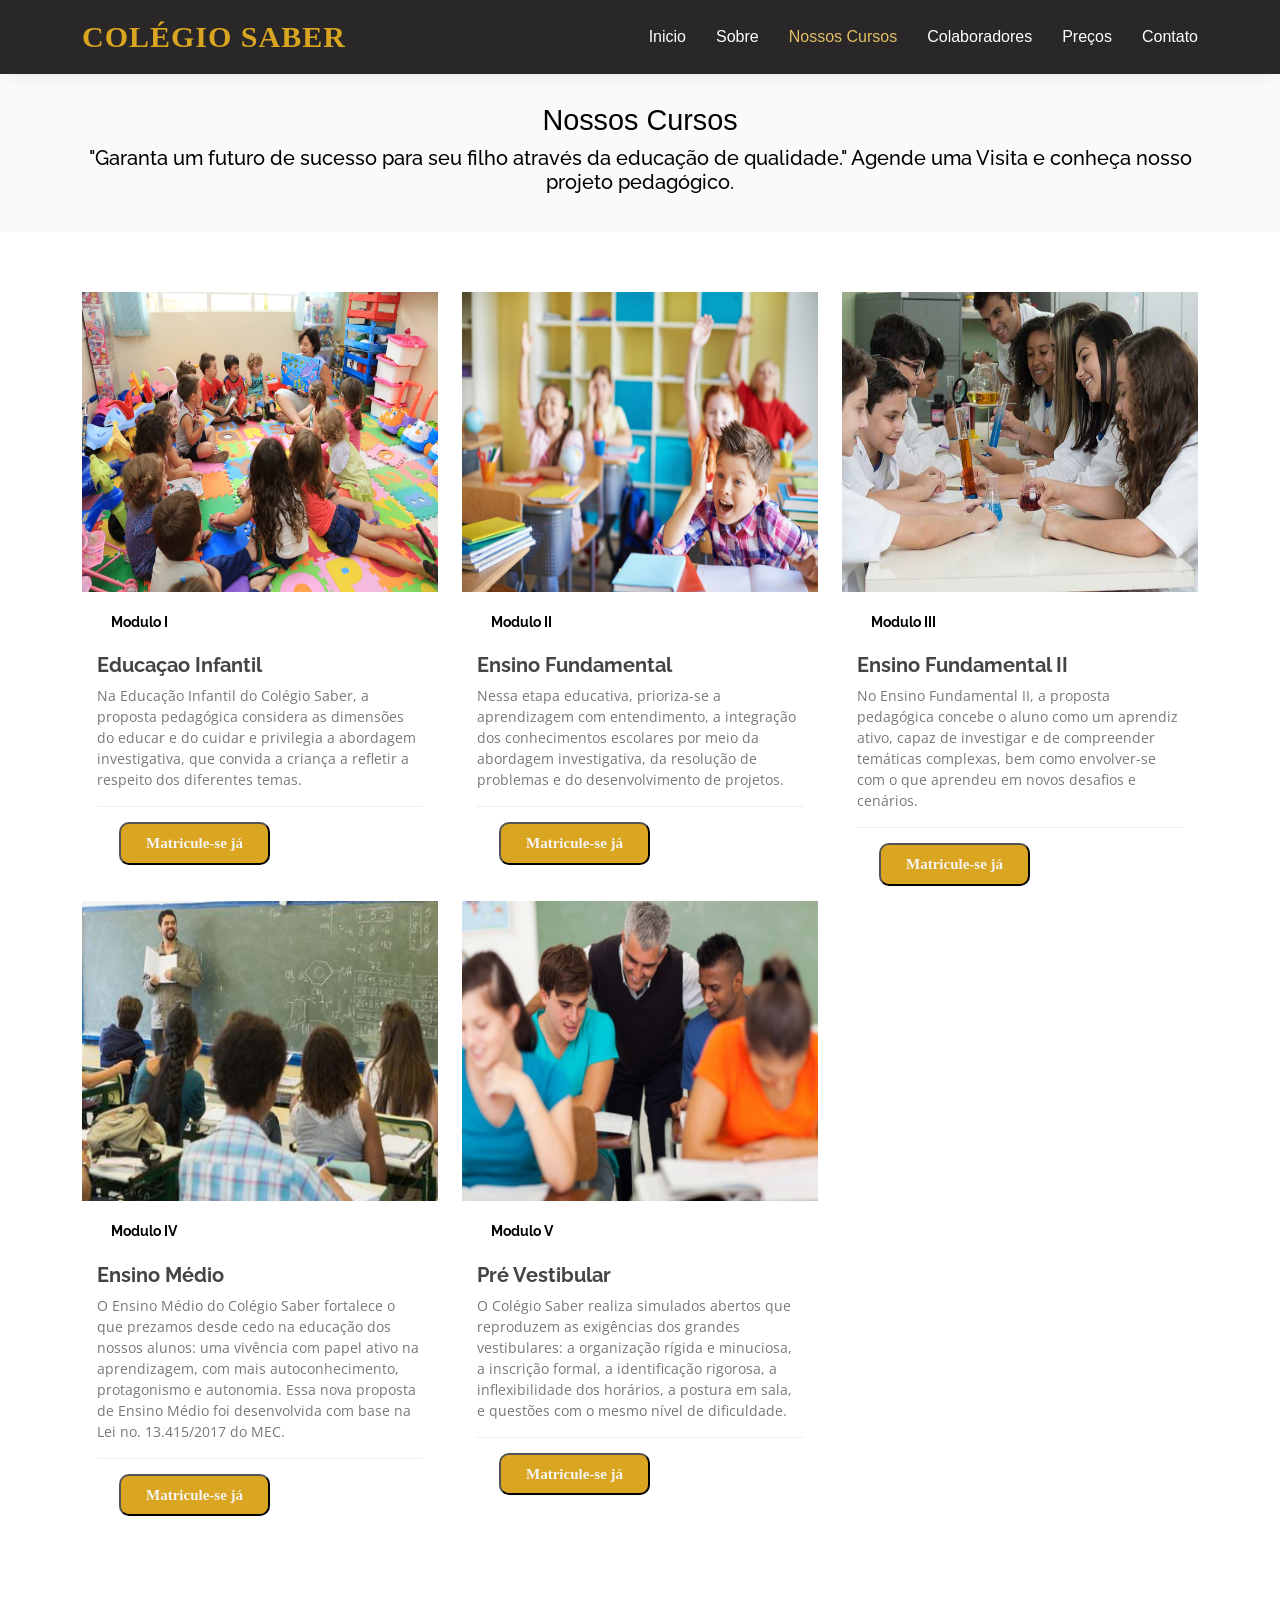
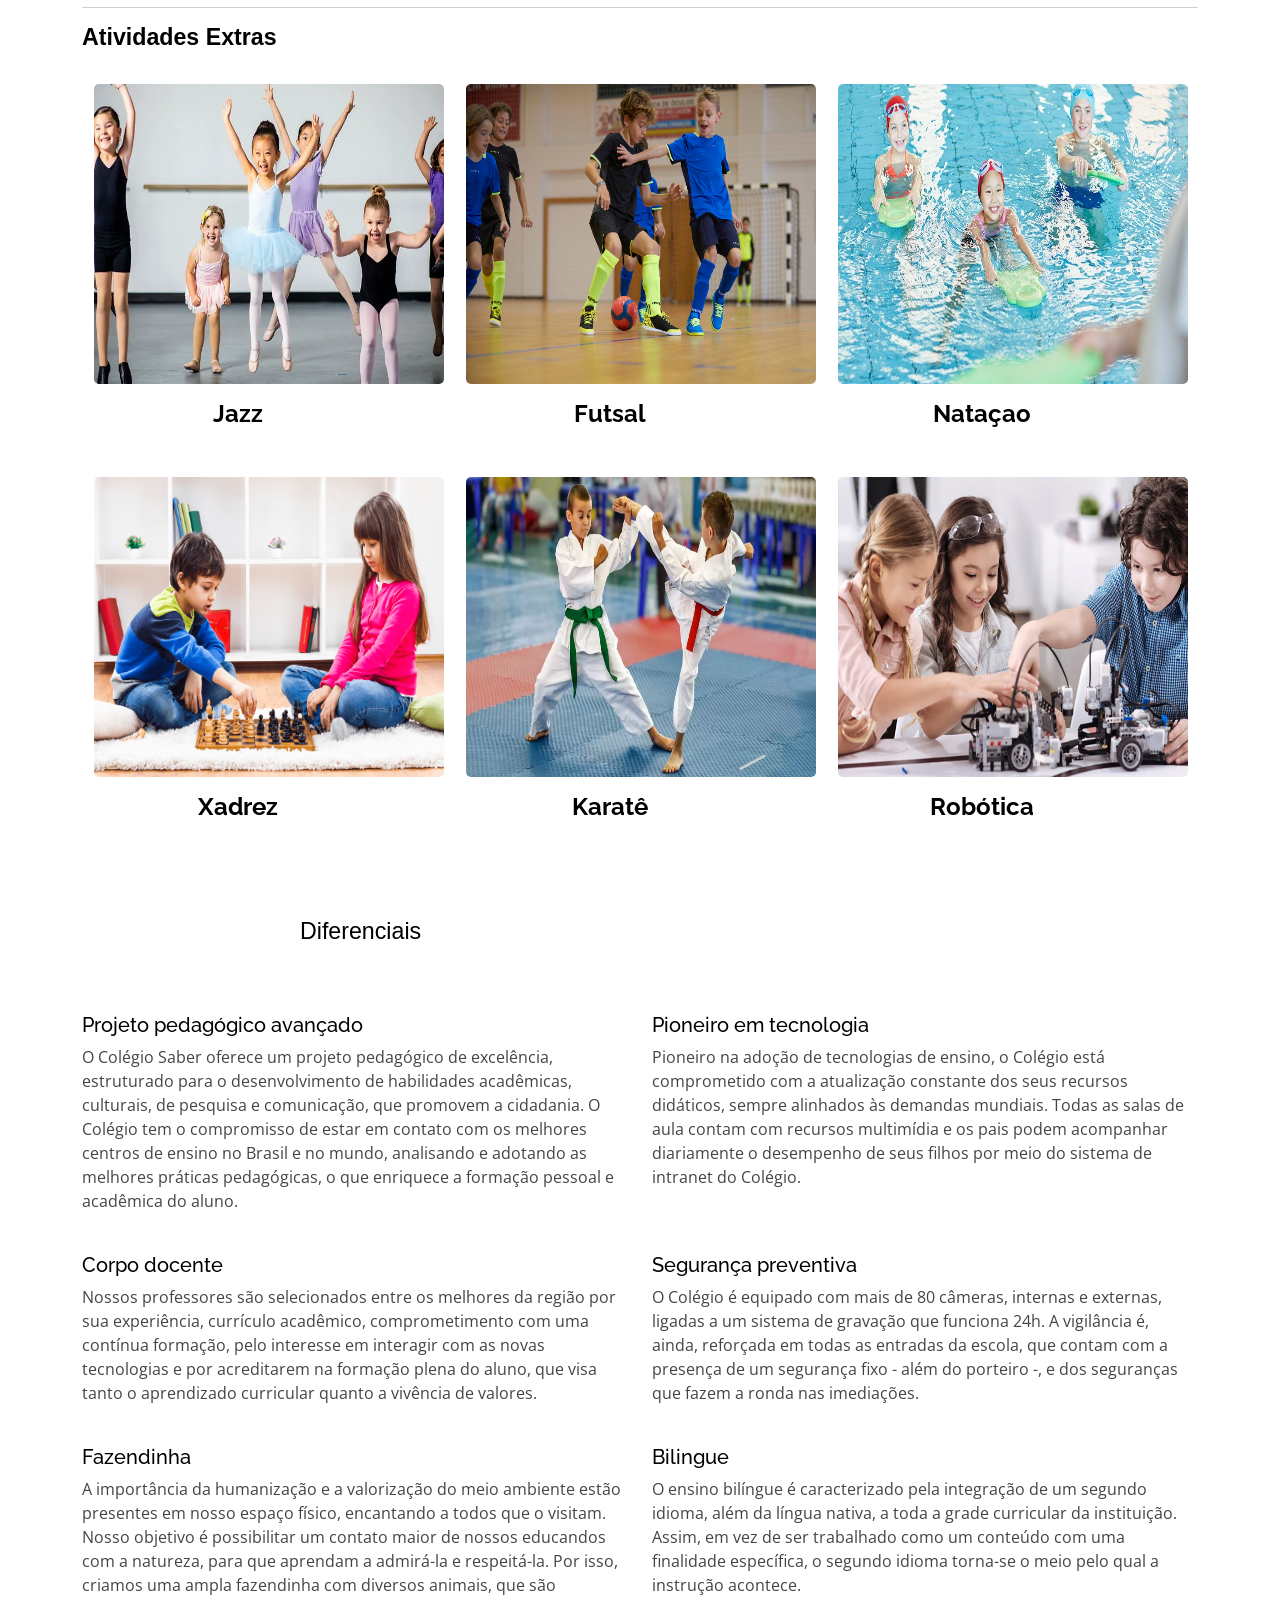
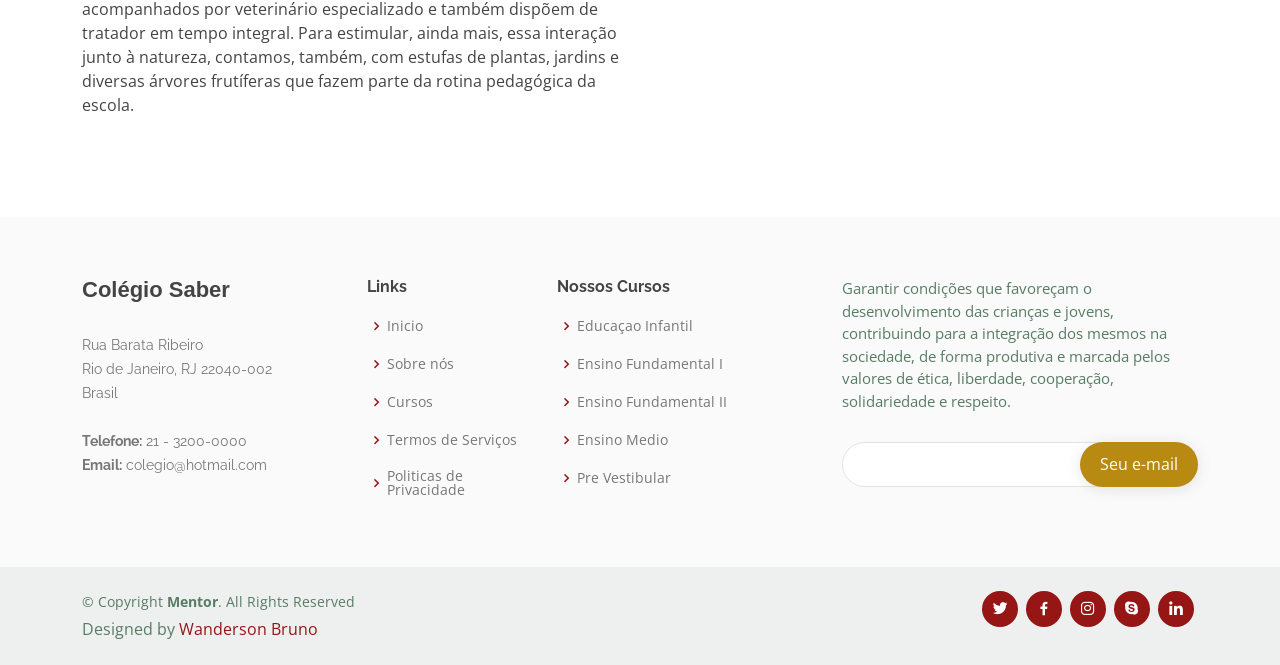
<file: cursos.html>
<!DOCTYPE html>
<html lang="pt-br">

<head>
  <meta charset="utf-8">
  <meta content="width=device-width, initial-scale=1.0" name="viewport">

  <title>Colégio Saber | Cursos</title>
  <meta content="" name="description">
  <meta content="" name="keywords">

  <!-- Favicons -->
  <link href="assets/img/favicon.png" rel="icon">
  <link href="assets/img/apple-touch-icon.png" rel="apple-touch-icon">

  <!-- Google Fonts -->
  <link
    href="https://fonts.googleapis.com/css?family=Open+Sans:300,300i,400,400i,600,600i,700,700i|Raleway:300,300i,400,400i,500,500i,600,600i,700,700i|Poppins:300,300i,400,400i,500,500i,600,600i,700,700i"
    rel="stylesheet">

  <!-- Vendor CSS Files -->
  <link href="assets/vendor/animate.css/animate.min.css" rel="stylesheet">
  <link href="assets/vendor/aos/aos.css" rel="stylesheet">
  <link href="assets/vendor/bootstrap/css/bootstrap.min.css" rel="stylesheet">
  <link href="assets/vendor/bootstrap-icons/bootstrap-icons.css" rel="stylesheet">
  <link href="assets/vendor/boxicons/css/boxicons.min.css" rel="stylesheet">
  <link href="assets/vendor/remixicon/remixicon.css" rel="stylesheet">
  <link href="assets/vendor/swiper/swiper-bundle.min.css" rel="stylesheet">



  <!-- Template Main CSS File -->
  <link href="assets/css/style.css" rel="stylesheet">

  <!-- =======================================================
  * Template Name: Mentor
  * Updated: May 30 2023 with Bootstrap v5.3.0
  * Template URL: https://bootstrapmade.com/mentor-free-education-bootstrap-theme/
  * Author: BootstrapMade.com
  * License: https://bootstrapmade.com/license/
  ======================================================== -->
</head>

<body>

  <!-- ======= Header ======= -->
  <header id="header" class="fixed-top">
    <div class="container d-flex align-items-center">

      <h1 class="logo me-auto"><a href="index.html">Colégio Saber</a></h1>
      <!-- Uncomment below if you prefer to use an image logo -->
      <!-- <a href="index.html" class="logo me-auto"><img src="assets/img/logo.png" alt="" class="img-fluid"></a>-->

      <nav id="navbar" class="navbar order-last order-lg-0">
        <ul>
          <li><a href="index.html">Inicio</a></li>
          <li><a href="sobre.html">Sobre</a></li>
          <li><a class="active" href="cursos.html">Nossos Cursos</a></li>
          <li><a href="colaboradores.html">Colaboradores</a></li>

          <li><a href="precos.html">Preços</a></li>
          <li><a href="contato.html">Contato</a></li>
        </ul>
        <i class="bi bi-list mobile-nav-toggle"></i>
      </nav><!-- .navbar -->



    </div>
  </header><!-- End Header -->

  <main id="main" data-aos="fade-in">

    <!-- ======= Breadcrumbs ======= -->
    <div class="breadcrumbs">
      <div class="container">
        <h4 class="h3inicio">Nossos Cursos</h4>
        <h5>"Garanta um futuro de sucesso para seu filho através da educação de qualidade."
          Agende uma Visita e conheça nosso projeto pedagógico.</h5>
      </div>
    </div><!-- End Breadcrumbs -->

    <!--Cursos  -->
    <section id="courses" class="courses">
      <div class="container" data-aos="fade-up">
        <div class="row" data-aos="zoom-in" data-aos-delay="100">
          <div class="col-lg-4 col-md-6 d-flex align-items-stretch">
            <div class="course-item">
              <img src="assets/img/course-1.jpg" class="img-fluid cursoimg " alt="...">
              <div class="course-content">
                <div class="d-flex justify-content-between align-items-center mb-3">
                  <h4 class="textmodulo">Modulo I</h4>
                </div>
                <h3>Educaçao Infantil</h3>
                <p>Na Educação Infantil do Colégio Saber, a proposta pedagógica considera as dimensões do educar e do
                  cuidar
                  e privilegia a abordagem investigativa, que convida a criança a refletir a respeito dos diferentes
                  temas.</p>
                <div class="trainer d-flex justify-content-between align-items-center">
                  <div class="trainer-profile d-flex align-items-center">
                    <div class="d-flex justify-content-between align-items-center mb-3">
                      <a href="matriculas.html"><button type="button" class="get-started-btn">Matricule-se
                          já</button></a>
                    </div>
                  </div>
                </div>
              </div>
            </div>
          </div>
          <!--fim curso 1-->
          <!--inicio curso 2-->
          <div class="col-lg-4 col-md-6 d-flex align-items-stretch mt-4 mt-md-0">
            <div class="course-item">
              <img src="assets/img/course-2.jpg" class="img-fluid cursoimg " alt="...">
              <div class="course-content">
                <div class="d-flex justify-content-between align-items-center mb-3">
                  <h4 class="textmodulo">Modulo II</h4>
                </div>
                <h3>Ensino Fundamental</h3>
                <p>Nessa etapa educativa, prioriza-se a aprendizagem com entendimento, a integração dos conhecimentos
                  escolares por meio da abordagem investigativa, da resolução de problemas e do desenvolvimento de
                  projetos.</p>
                <div class="trainer d-flex justify-content-between align-items-center">
                  <div class="trainer-profile d-flex align-items-center">
                    <div class="trainer-rank d-flex align-items-center">
                      <a href="matriculas.html"> <button type="button" class="get-started-btn">Matricule-se
                          já</button></a>
                    </div>
                  </div>
                </div>
              </div>
            </div>
          </div>
          <!--fim curso 2-->
          <!--inicio curso 3-->
          <div class="col-lg-4 col-md-6 d-flex align-items-stretch mt-4 mt-lg-0">
            <div class="course-item">
              <img src="assets/img/course-3.jpg" class="img-fluid cursoimg " alt="...">
              <div class="course-content">
                <div class="d-flex justify-content-between align-items-center mb-3">
                  <h4 class="textmodulo">Modulo III</h4>
                </div>
                <h3>Ensino Fundamental II</h3>
                <p>No Ensino Fundamental II, a proposta pedagógica concebe o aluno como um aprendiz ativo,
                  capaz de investigar e de compreender temáticas complexas, bem como envolver-se com o que aprendeu em
                  novos desafios e cenários.</p>
                <div class="trainer d-flex justify-content-between align-items-center">
                  <div class="trainer-profile d-flex align-items-center">
                    <div class="trainer-rank d-flex align-items-center">
                      <a href="matriculas.html"><button type="button" class="get-started-btn">Matricule-se
                          já</button></a>
                    </div>
                  </div>
                </div>
              </div>
            </div>
          </div>
          <!-- fim curso 3-->
          <!--inicio curso 4-->
          <br><br>
          <div class="col-lg-4 col-md-6 d-flex align-items-stretch mt-4 mt-lg-0">
            <div class="course-item">
              <img src="assets/img/medio.jpg" class="img-fluid cursoimg " alt="...">
              <div class="course-content">
                <div class="d-flex justify-content-between align-items-center mb-3">
                  <h4 class="textmodulo">Modulo IV</h4>
                </div>
                <h3>Ensino Médio</h3>
                <p>O Ensino Médio do Colégio Saber fortalece o que prezamos desde cedo na educação dos nossos
                  alunos: uma vivência com papel ativo na aprendizagem, com mais autoconhecimento, protagonismo e
                  autonomia. Essa nova proposta de Ensino Médio foi desenvolvida com base na Lei no. 13.415/2017 do MEC.

                </p>
                <div class="trainer d-flex justify-content-between align-items-center">
                  <div class="trainer-profile d-flex align-items-center">
                    <div class="trainer-rank d-flex align-items-center">
                      <a href="matriculas.html"><button type="button" class="get-started-btn">Matricule-se
                          já</button></a>
                    </div>
                  </div>
                </div>
              </div>
            </div>
          </div>
          <!-- fim curso 4-->
          <!--inicio curso 5-->
          <div class="col-lg-4 col-md-6 d-flex align-items-stretch mt-4 mt-lg-0">
            <div class="course-item">
              <img src="assets/img/pre.jpg" class="img-fluid cursoimg " alt="...">
              <div class="course-content">
                <div class="d-flex justify-content-between align-items-center mb-3">
                  <h4 class="textmodulo">Modulo V</h4>
                </div>
                <h3>Pré Vestibular</h3>
                <p>O Colégio Saber realiza simulados abertos que reproduzem as exigências dos grandes vestibulares: a
                  organização rígida e minuciosa, a inscrição formal, a identificação rigorosa, a inflexibilidade dos
                  horários, a postura em sala, e questões com o mesmo nível de dificuldade.</p>
                <div class="trainer d-flex justify-content-between align-items-center">
                  <div class="trainer-profile d-flex align-items-center">
                    <div class="trainer-rank d-flex align-items-center">
                      <a href="matriculas.html"><button type="button" class="get-started-btn">Matricule-se
                          já</button></a>
                    </div>
                  </div>
                </div>
              </div>
            </div>
          </div>
        </div>
      </div>
      <!-- fim curso 5-->
    </section><!-- End Courses Section -->
    <div class="container">
      <hr>
      <h4 class="h4sonbre">Atividades Extras</h4><br>
      <div class="container">
        <div class="row">
          <div class="col-sm-4">
            <div class="card text-center imgcardbody" style="width: 18rem;">
              <img src="assets/img/jazz.png" class="imgcard1" alt="...">
              <div class="card-body">
                <a href="matriculas.html">
                  <h5 class="card-title imgcardtext">Jazz
                </a></h5>
              </div>
            </div>
          </div>
          <div class="col-sm-4">
            <div class="card text-center imgcardbody" style="width: 18rem;">
              <img src="assets/img/futsal.png" class="imgcard1" alt="...">
              <div class="card-body">
                <a href="matriculas.html">
                  <h5 class="card-title imgcardtext ">Futsal
                </a></h5>
              </div>
            </div>
          </div>
          <div class="col-sm-4">
            <div class="card text-center imgcardbody" style="width: 18rem;">
              <img src="assets/img/nataçao.png" class="imgcard1" alt="...">
              <div class="card-body">
                <a href="matriculas.html">
                  <h5 class="card-title imgcardtext">Nataçao
                </a></h5><br>
              </div>
            </div>
          </div>
          <div class="col-sm-4">
            <div class="card text-center imgcardbody" style="width: 18rem;">
              <img src="assets/img/xadrez.png" class="imgcard1" alt="...">
              <div class="card-body">
                <a href="matriculas.html">
                  <h5 class="card-title imgcardtext">Xadrez
                </a></h5><br>
              </div>
            </div>
          </div>
          <div class="col-sm-4">
            <div class="card text-center imgcardbody" style="width: 18rem;">
              <img src="assets/img/karate.png" class="imgcard1" alt="...">
              <div class="card-body">
                <a href="matriculas.html">
                  <h5 class="card-title imgcardtext">Karatê
                </a></h5>              
                <p>
              </div>
            </div>
          </div>
          <div class="col-sm-4">
            <div class="card text-center imgcardbody" style="width: 18rem;">
              <img src="assets/img/robotica.png" class="imgcard1" alt="...">
              <div class="card-body">
                <a href="matriculas.html">
                  <h5 class="card-title imgcardtext">Robótica
                </a></h5>               
              </div>
            </div>
          </div>
        </div>
      </div>
    </div>
    <br><br>
  </main><!-- End #main -->

  <!--difenciais-->
  <h4 class="h4cursos">Diferenciais</h4>
  <section id="about" class="about">
    <div class="container" data-aos="fade-up">
      <div class="row">
        <div class="col-lg-6 order-1 order-lg-2" data-aos="fade-left" data-aos-delay="100">
        </div>
        <div class="col-lg-6">
          <h5 class="h5cursos">Projeto pedagógico avançado</h5>
          <p>
            O Colégio Saber oferece um projeto pedagógico de excelência, estruturado para o desenvolvimento de
            habilidades acadêmicas, culturais, de pesquisa e comunicação, que promovem a cidadania. O Colégio tem o
            compromisso de estar em contato com os melhores centros de ensino no Brasil e no mundo, analisando e
            adotando as melhores práticas pedagógicas, o que enriquece a formação pessoal e acadêmica do aluno.</p><br>
        </div>
        <div class="col-lg-6">
          <h5 class="h5cursos">Pioneiro em tecnologia</h5>
          <p>
            Pioneiro na adoção de tecnologias de ensino, o Colégio está comprometido com a atualização constante dos
            seus recursos didáticos, sempre alinhados às demandas mundiais. Todas as salas de aula contam com recursos
            multimídia e os pais podem acompanhar diariamente o desempenho de seus filhos por meio do sistema de
            intranet do Colégio.</p><br>
        </div>
        <div class="col-lg-6">
          <h5 class="h5cursos">Corpo docente</h5>
          <p>
            Nossos professores são selecionados entre os melhores da região por sua experiência, currículo acadêmico,
            comprometimento com uma contínua formação, pelo interesse em interagir com as novas tecnologias e por
            acreditarem na formação plena do aluno, que visa tanto o aprendizado curricular quanto a vivência de
            valores.</p><br>
        </div>
        <div class="col-lg-6">
          <h5 class="h5cursos">Segurança preventiva</h5>
          <p>
            O Colégio é equipado com mais de 80 câmeras, internas e externas, ligadas a um sistema de gravação que
            funciona 24h. A vigilância é, ainda, reforçada em todas as entradas da escola, que contam com a presença de
            um segurança fixo - além do porteiro -, e dos seguranças que fazem a ronda nas imediações.</p><br>
        </div>
        <div class="col-lg-6">
          <h5 class="h5cursos">Fazendinha</h5>
          <p>
            A importância da humanização e a valorização do meio ambiente estão presentes em nosso espaço físico,
            encantando a todos que o visitam. Nosso objetivo é possibilitar um contato maior de nossos educandos com a
            natureza, para que aprendam a admirá-la e respeitá-la. Por isso, criamos uma ampla fazendinha com diversos
            animais, que são acompanhados por veterinário especializado e também dispõem de tratador em tempo integral.
            Para estimular, ainda mais, essa interação junto à natureza, contamos, também, com estufas de plantas,
            jardins e diversas árvores frutíferas que fazem parte da rotina pedagógica da escola.</p><br>
        </div>
        <div class="col-lg-6">
          <h5 class="h5cursos">Bilingue</h5>
          <p>
            O ensino bilíngue é caracterizado pela integração de um segundo idioma, além da língua nativa, a toda a
            grade curricular da instituição. Assim, em vez de ser trabalhado como um conteúdo com uma finalidade
            específica, o segundo idioma torna-se o meio pelo qual a instrução acontece.</p><br>
        </div>
      </div>

    </div>
  </section>

  <!--visita-->

  <!--fim visita-->

  <!-- ======= Footer ======= -->
  <footer id="footer">

    <div class="footer-top">
      <div class="container">
        <div class="row">

          <div class="col-lg-3 col-md-6 footer-contact">
            <h4 class="h4sonbre">Colégio Saber</h4>
            <p>
              Rua Barata Ribeiro <br>
              Rio de Janeiro, RJ 22040-002<br>
              Brasil <br><br>
              <strong>Telefone:</strong> 21 - 3200-0000<br>
              <strong>Email:</strong> colegio@hotmail.com<br>
            </p>
          </div>

          <div class="col-lg-2 col-md-6 footer-links">
            <h4> Links</h4>
            <ul>
              <li><i class="bx bx-chevron-right"></i> <a href="index.html">Inicio</a></li>
              <li><i class="bx bx-chevron-right"></i> <a href="sobre.html">Sobre nós</a></li>
              <li><i class="bx bx-chevron-right"></i> <a href="cursos.html">Cursos</a></li>
              <li><i class="bx bx-chevron-right"></i> <a href="#">Termos de Serviços</a></li>
              <li><i class="bx bx-chevron-right"></i> <a href="#">Politicas de Privacidade</a></li>
            </ul>
          </div>

          <div class="col-lg-3 col-md-6 footer-links">
            <h4>Nossos Cursos</h4>
            <ul>
              <li><i class="bx bx-chevron-right"></i> <a href="cursos.html">Educaçao Infantil</a></li>
              <li><i class="bx bx-chevron-right"></i> <a href="cursos.html">Ensino Fundamental I</a></li>
              <li><i class="bx bx-chevron-right"></i> <a href="cursos.html">Ensino Fundamental II</a></li>
              <li><i class="bx bx-chevron-right"></i> <a href="cursos.html">Ensino Medio</a></li>
              <li><i class="bx bx-chevron-right"></i> <a href="cursos.html">Pre Vestibular</a></li>
            </ul>
          </div>

          <div class="col-lg-4 col-md-6 footer-newsletter">

            <p>Garantir condições que favoreçam o desenvolvimento das crianças e jovens, contribuindo para a integração
              dos mesmos na sociedade, de forma produtiva e marcada pelos valores de ética, liberdade, cooperação,
              solidariedade e respeito.</p>
            <form action="" method="post">
              <input type="email" name="email"><input type="submit" value="Seu e-mail">
            </form>
          </div>

        </div>
      </div>
    </div>

    <div class="container d-md-flex py-4">

      <div class="me-md-auto text-center text-md-start">
        <div class="copyright">
          &copy; Copyright <strong><span>Mentor</span></strong>. All Rights Reserved
        </div>
        <div class="credits">
          <!-- All the links in the footer should remain intact. -->
          <!-- You can delete the links only if you purchased the pro version. -->
          <!-- Licensing information: https://bootstrapmade.com/license/ -->
          <!-- Purchase the pro version with working PHP/AJAX contact form: https://bootstrapmade.com/mentor-free-education-bootstrap-theme/ -->
          Designed by <a href="https://bootstrapmade.com/">Wanderson Bruno</a>
        </div>
      </div>
      <div class="social-links text-center text-md-right pt-3 pt-md-0">
        <a href="https://twitter.com/i/flow/login?redirect_after_login=%2Flogin%3Flang%3Dpt" target="_blank"
          class="twitter"><i class="bx bxl-twitter"></i></a>
        <a href="https://www.facebook.com/campaign/landing.php?&campaign_id=1661784632&extra_1=s%7Cc%7C320269324047%7Ce%7Cfacebook%7C&placement=&creative=320269324047&keyword=facebook&partner_id=googlesem&extra_2=campaignid%3D1661784632%26adgroupid%3D63686352403%26matchtype%3De%26network%3Dg%26source%3Dnotmobile%26search_or_content%3Ds%26device%3Dc%26devicemodel%3D%26adposition%3D%26target%3D%26targetid%3Dkwd-541132862%26loc_physical_ms%3D1001655%26loc_interest_ms%3D%26feeditemid%3D%26param1%3D%26param2%3D&gclid=EAIaIQobChMI1c_tjeKMgAMVH0JIAB0msgBGEAAYASAAEgKHR_D_BwE"
          target="_blank" class="facebook"><i class="bx bxl-facebook" target="_blank"></i></a>
        <a href="https://www.instagram.com/" class="instagram" target="_blank"><i class="bx bxl-instagram"></i></a>
        <a href="http://www.skype.com/pt-br" class="google-plus" target="_blank"><i class="bx bxl-skype"></i></a>
        <a href="https://br.linkedin.com/?original_referer=https%3A%2F%2Fwww.google.com%2F" target="_blank"
          class="linkedin"><i class="bx bxl-linkedin"></i></a>
      </div>
    </div>
  </footer><!-- End Footer -->

  <div id="preloader"></div>
  <a href="#" class="back-to-top d-flex align-items-center justify-content-center"><i
      class="bi bi-arrow-up-short"></i></a>

  <!-- Vendor JS Files -->
  <script src="assets/vendor/purecounter/purecounter_vanilla.js"></script>
  <script src="assets/vendor/aos/aos.js"></script>
  <script src="assets/vendor/bootstrap/js/bootstrap.bundle.min.js"></script>
  <script src="assets/vendor/swiper/swiper-bundle.min.js"></script>
  <script src="assets/vendor/php-email-form/validate.js"></script>

  <!-- Template Main JS File -->
  <script src="assets/js/main.js"></script>

  <!--saiba mais function-->
  <script src="assets/js/mais.js"></script>



  <script>
    var coll = document.getElementsByClassName("collapsible");
    var i;
    for (i = 0; i < coll.length; i++) {
      coll[i].addEventListener("click", function () {
        this.classList.toggle("active");
        var content = this.nextElementSibling;
        if (content.style.display === "block") {
          content.style.display = "none";
        } else {
          content.style.display = "block";
        }
      });
    }
  </script>
 
</body>

</html>
</file>
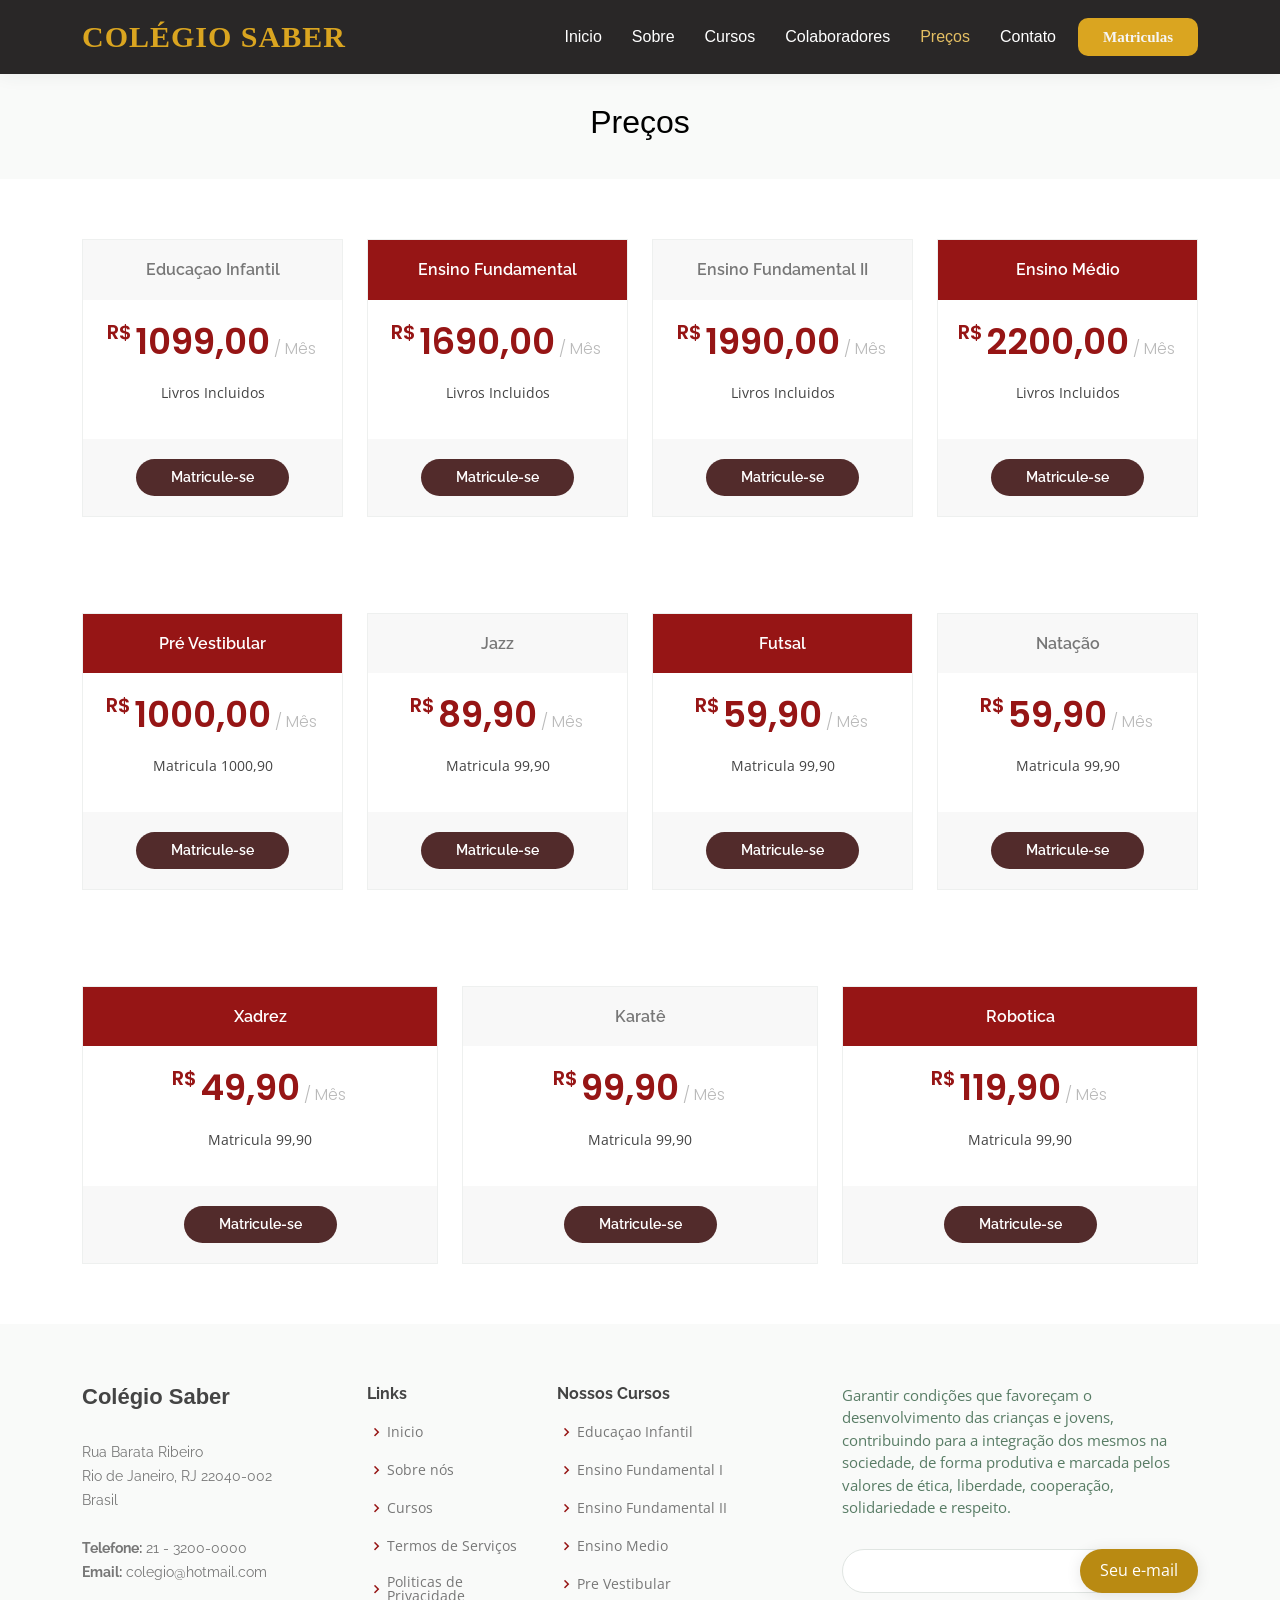
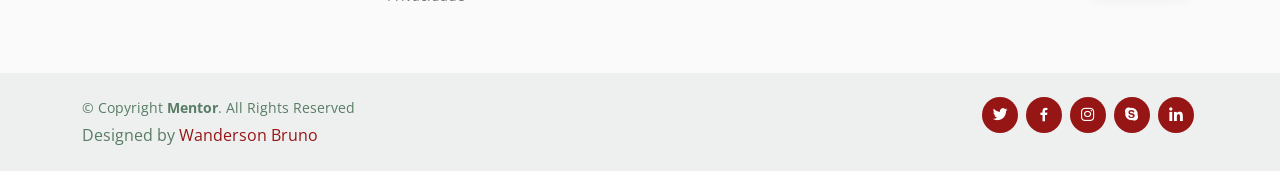
<file: precos.html>
<!DOCTYPE html>
<html lang="pt-br">

<head>
  <meta charset="utf-8">
  <meta content="width=device-width, initial-scale=1.0" name="viewport">

  <title>Colégio Saber | Preços</title>
  <meta content="" name="description">
  <meta content="" name="keywords">

  <!-- Favicons -->
  <link href="assets/img/favicon.png" rel="icon">
  <link href="assets/img/apple-touch-icon.png" rel="apple-touch-icon">

  <!-- Google Fonts -->
  <link
    href="https://fonts.googleapis.com/css?family=Open+Sans:300,300i,400,400i,600,600i,700,700i|Raleway:300,300i,400,400i,500,500i,600,600i,700,700i|Poppins:300,300i,400,400i,500,500i,600,600i,700,700i"
    rel="stylesheet">

  <!-- Vendor CSS Files -->
  <link href="assets/vendor/animate.css/animate.min.css" rel="stylesheet">
  <link href="assets/vendor/aos/aos.css" rel="stylesheet">
  <link href="assets/vendor/bootstrap/css/bootstrap.min.css" rel="stylesheet">
  <link href="assets/vendor/bootstrap-icons/bootstrap-icons.css" rel="stylesheet">
  <link href="assets/vendor/boxicons/css/boxicons.min.css" rel="stylesheet">
  <link href="assets/vendor/remixicon/remixicon.css" rel="stylesheet">
  <link href="assets/vendor/swiper/swiper-bundle.min.css" rel="stylesheet">

  <!-- Template Main CSS File -->
  <link href="assets/css/style.css" rel="stylesheet">

  <!-- =======================================================
  * Template Name: Mentor
  * Updated: May 30 2023 with Bootstrap v5.3.0
  * Template URL: https://bootstrapmade.com/mentor-free-education-bootstrap-theme/
  * Author: BootstrapMade.com
  * License: https://bootstrapmade.com/license/
  ======================================================== -->
</head>

<body>

  <!-- ======= Header ======= -->
  <header id="header" class="fixed-top">
    <div class="container d-flex align-items-center">

      <h1 class="logo me-auto"><a href="index.html">Colégio Saber</a></h1>
      <!-- Uncomment below if you prefer to use an image logo -->
      <!-- <a href="index.html" class="logo me-auto"><img src="assets/img/logo.png" alt="" class="img-fluid"></a>-->

      <nav id="navbar" class="navbar order-last order-lg-0">
        <ul>
          <li><a href="index.html">Inicio</a></li>
          <li><a href="sobre.html">Sobre</a></li>
          <li><a href="cursos.html">Cursos</a></li>
          <li><a href="colaboradores.html">Colaboradores</a></li>

          <li><a class="active" href="precos.html">Preços</a></li>


          <li><a href="contato.html">Contato</a></li>
        </ul>
        <i class="bi bi-list mobile-nav-toggle"></i>
      </nav><!-- .navbar -->

      <a href="matriculas.html" class="get-started-btn">Matriculas</a>

    </div>
  </header><!-- End Header -->

  <main id="main">
    <!-- ======= Breadcrumbs ======= -->
    <div class="breadcrumbs" data-aos="fade-in">
      <div class="container">
        <h2 class="h3inicio">Preços</h2>
      </div>
    </div><!-- End Breadcrumbs -->

    <!-- Preços-->

    <section id="pricing" class="pricing">
      <div class="container" data-aos="fade-up">
        <div class="row">
          <div class="col-lg-3 col-md-6">
            <div class="box">
              <h3>Educaçao Infantil</h3>
              <h4><sup>R$</sup>1099,00<span> / Mês</span></h4>
              <ul>
                <li>Livros Incluidos</li>
              </ul>
              <div class="btn-wrap">
                <a href="matriculas.html" class="btn-buy">Matricule-se</a>
              </div>
            </div>
          </div>

          <div class="col-lg-3 col-md-6 mt-4 mt-md-0">
            <div class="box featured">
              <h3>Ensino Fundamental </h3>
              <h4><sup>R$</sup>1690,00<span> / Mês</span></h4>
              <ul>
                <li>Livros Incluidos</li>
              </ul>
              <div class="btn-wrap">
                <a href="matriculas.html" class="btn-buy">Matricule-se</a>
              </div>
            </div>
          </div>

          <div class="col-lg-3 col-md-6 mt-4 mt-lg-0">
            <div class="box">
              <h3>Ensino Fundamental II</h3>
              <h4><sup>R$</sup>1990,00<span> / Mês</span></h4>
              <ul>
                <li>Livros Incluidos</li>
              </ul>
              <div class="btn-wrap">
                <a href="matriculas.html" class="btn-buy">Matricule-se</a>
              </div>
            </div>
          </div>

          <div class="col-lg-3 col-md-6 mt-4 mt-lg-0">
            <div class="box featured">
              <h3>Ensino Médio</h3>
              <h4><sup>R$</sup>2200,00<span> / Mês</span></h4>
              <ul>
                <li>Livros Incluidos</li>
              </ul>
              <div class="btn-wrap">
                <a href="matriculas.html" class="btn-buy">Matricule-se</a>
              </div>
            </div>
          </div>

        </div>
        <br><br><br><br>
        <div class="row">

          <div class="col-lg-3 col-md-6">
            <div class="box featured">
              <h3>Pré Vestibular</h3>
              <h4><sup>R$</sup>1000,00<span> / Mês</span></h4>
              <ul>
                <li>Matricula 1000,90</li>
              </ul>
              <div class="btn-wrap">
                <a href="matriculas.html" class="btn-buy">Matricule-se</a>
              </div>
            </div>
          </div>

          <div class="col-lg-3 col-md-6 mt-4 mt-md-0">
            <div class="box ">
              <h3>Jazz</h3>
              <h4><sup>R$</sup>89,90<span> / Mês</span></h4>
              <ul>
                <li>Matricula 99,90</li>

              </ul>
              <div class="btn-wrap">
                <a href="matriculas.html" class="btn-buy">Matricule-se</a>
              </div>
            </div>
          </div>

          <div class="col-lg-3 col-md-6 mt-4 mt-lg-0">
            <div class="box featured">
              <h3>Futsal</h3>
              <h4><sup>R$</sup>59,90<span> / Mês</span></h4>
              <ul>
                <li>Matricula 99,90</li>

              </ul>
              <div class="btn-wrap">
                <a href="matriculas.html" class="btn-buy">Matricule-se</a>
              </div>
            </div>
          </div>

          <div class="col-lg-3 col-md-6 mt-4 mt-lg-0">
            <div class="box ">
              <h3>Natação</h3>
              <h4><sup>R$</sup>59,90<span> / Mês</span></h4>
              <ul>
                <li>Matricula 99,90</li>

              </ul>
              <div class="btn-wrap">
                <a href="matriculas.html" class="btn-buy">Matricule-se</a>
              </div>
            </div>
          </div>
        </div>

        <br><br><br><br>

        <div class="row">
          <div class="col-lg-4 col-md-6">
            <div class="box featured">
              <h3>Xadrez</h3>
              <h4><sup>R$</sup>49,90<span> / Mês</span></h4>
              <ul>
                <li>Matricula 99,90</li>
              </ul>
              <div class="btn-wrap">
                <a href="matriculas.html" class="btn-buy">Matricule-se</a>
              </div>
            </div>
          </div>

          <div class="col-lg-4 col-md-6 mt-4 mt-md-0">
            <div class="box ">
              <h3>Karatê</h3>
              <h4><sup>R$</sup>99,90<span> / Mês</span></h4>
              <ul>
                <li>Matricula 99,90</li>

              </ul>
              <div class="btn-wrap">
                <a href="matriculas.html" class="btn-buy">Matricule-se</a>
              </div>
            </div>
          </div>

          <div class="col-lg-4 col-md-6 mt-4 mt-lg-0">
            <div class="box featured">
              <h3>Robotica</h3>
              <h4><sup>R$</sup>119,90<span> / Mês</span></h4>
              <ul>
                <li>Matricula 99,90</li>

              </ul>
              <div class="btn-wrap">
                <a href="matriculas.html" class="btn-buy">Matricule-se</a>
              </div>
            </div>
          </div>

        </div>
      </div>
    </section>
    <!--precos fim-->

  </main><!-- End #main -->

  <!-- ======= Footer ======= -->
  <footer id="footer">

    <div class="footer-top">
      <div class="container">
        <div class="row">

          <div class="col-lg-3 col-md-6 footer-contact">
            <h4 class="h4sonbre">Colégio Saber</h4>
            <p>
              Rua Barata Ribeiro <br>
              Rio de Janeiro, RJ 22040-002<br>
              Brasil <br><br>
              <strong>Telefone:</strong> 21 - 3200-0000<br>
              <strong>Email:</strong> colegio@hotmail.com<br>
            </p>
          </div>

          <div class="col-lg-2 col-md-6 footer-links">
            <h4>Links</h4>
            <ul>
              <li><i class="bx bx-chevron-right"></i> <a href="index.html">Inicio</a></li>
              <li><i class="bx bx-chevron-right"></i> <a href="sobre.html">Sobre nós</a></li>
              <li><i class="bx bx-chevron-right"></i> <a href="cursos.html">Cursos</a></li>
              <li><i class="bx bx-chevron-right"></i> <a href="#">Termos de Serviços</a></li>
              <li><i class="bx bx-chevron-right"></i> <a href="#">Politicas de Privacidade</a></li>
            </ul>
          </div>

          <div class="col-lg-3 col-md-6 footer-links">
            <h4>Nossos Cursos</h4>
            <ul>
              <li><i class="bx bx-chevron-right"></i> <a href="cursos.html">Educaçao Infantil</a></li>
              <li><i class="bx bx-chevron-right"></i> <a href="cursos.html">Ensino Fundamental I</a></li>
              <li><i class="bx bx-chevron-right"></i> <a href="cursos.html">Ensino Fundamental II</a></li>
              <li><i class="bx bx-chevron-right"></i> <a href="cursos.html">Ensino Medio</a></li>
              <li><i class="bx bx-chevron-right"></i> <a href="cursos.html">Pre Vestibular</a></li>
            </ul>
          </div>

          <div class="col-lg-4 col-md-6 footer-newsletter">

            <p>Garantir condições que favoreçam o desenvolvimento das crianças e jovens, contribuindo para a integração
              dos mesmos na sociedade, de forma produtiva e marcada pelos valores de ética, liberdade, cooperação,
              solidariedade e respeito.</p>
            <form action="" method="post">
              <input type="email" name="email"><input type="submit" value="Seu e-mail">
            </form>
          </div>

        </div>
      </div>
    </div>

    <div class="container d-md-flex py-4">

      <div class="me-md-auto text-center text-md-start">
        <div class="copyright">
          &copy; Copyright <strong><span>Mentor</span></strong>. All Rights Reserved
        </div>
        <div class="credits">
          <!-- All the links in the footer should remain intact. -->
          <!-- You can delete the links only if you purchased the pro version. -->
          <!-- Licensing information: https://bootstrapmade.com/license/ -->
          <!-- Purchase the pro version with working PHP/AJAX contact form: https://bootstrapmade.com/mentor-free-education-bootstrap-theme/ -->
          Designed by <a href="https://bootstrapmade.com/">Wanderson Bruno</a>
        </div>
      </div>
      <div class="social-links text-center text-md-right pt-3 pt-md-0">
        <a href="https://twitter.com/i/flow/login?redirect_after_login=%2Flogin%3Flang%3Dpt" target="_blank"
          class="twitter"><i class="bx bxl-twitter"></i></a>
        <a href="https://www.facebook.com/campaign/landing.php?&campaign_id=1661784632&extra_1=s%7Cc%7C320269324047%7Ce%7Cfacebook%7C&placement=&creative=320269324047&keyword=facebook&partner_id=googlesem&extra_2=campaignid%3D1661784632%26adgroupid%3D63686352403%26matchtype%3De%26network%3Dg%26source%3Dnotmobile%26search_or_content%3Ds%26device%3Dc%26devicemodel%3D%26adposition%3D%26target%3D%26targetid%3Dkwd-541132862%26loc_physical_ms%3D1001655%26loc_interest_ms%3D%26feeditemid%3D%26param1%3D%26param2%3D&gclid=EAIaIQobChMI1c_tjeKMgAMVH0JIAB0msgBGEAAYASAAEgKHR_D_BwE"
          target="_blank" class="facebook"><i class="bx bxl-facebook" target="_blank"></i></a>
        <a href="https://www.instagram.com/" class="instagram" target="_blank"><i class="bx bxl-instagram"></i></a>
        <a href="http://www.skype.com/pt-br" class="google-plus" target="_blank"><i class="bx bxl-skype"></i></a>
        <a href="https://br.linkedin.com/?original_referer=https%3A%2F%2Fwww.google.com%2F" target="_blank"
          class="linkedin"><i class="bx bxl-linkedin"></i></a>
      </div>
    </div>
  </footer><!-- End Footer -->

  <div id="preloader"></div>
  <a href="#" class="back-to-top d-flex align-items-center justify-content-center"><i
      class="bi bi-arrow-up-short"></i></a>

  <!-- Vendor JS Files -->
  <script src="assets/vendor/purecounter/purecounter_vanilla.js"></script>
  <script src="assets/vendor/aos/aos.js"></script>
  <script src="assets/vendor/bootstrap/js/bootstrap.bundle.min.js"></script>
  <script src="assets/vendor/swiper/swiper-bundle.min.js"></script>
  <script src="assets/vendor/php-email-form/validate.js"></script>

  <!-- Template Main JS File -->
  <script src="assets/js/main.js"></script>

</body>

</html>
</file>
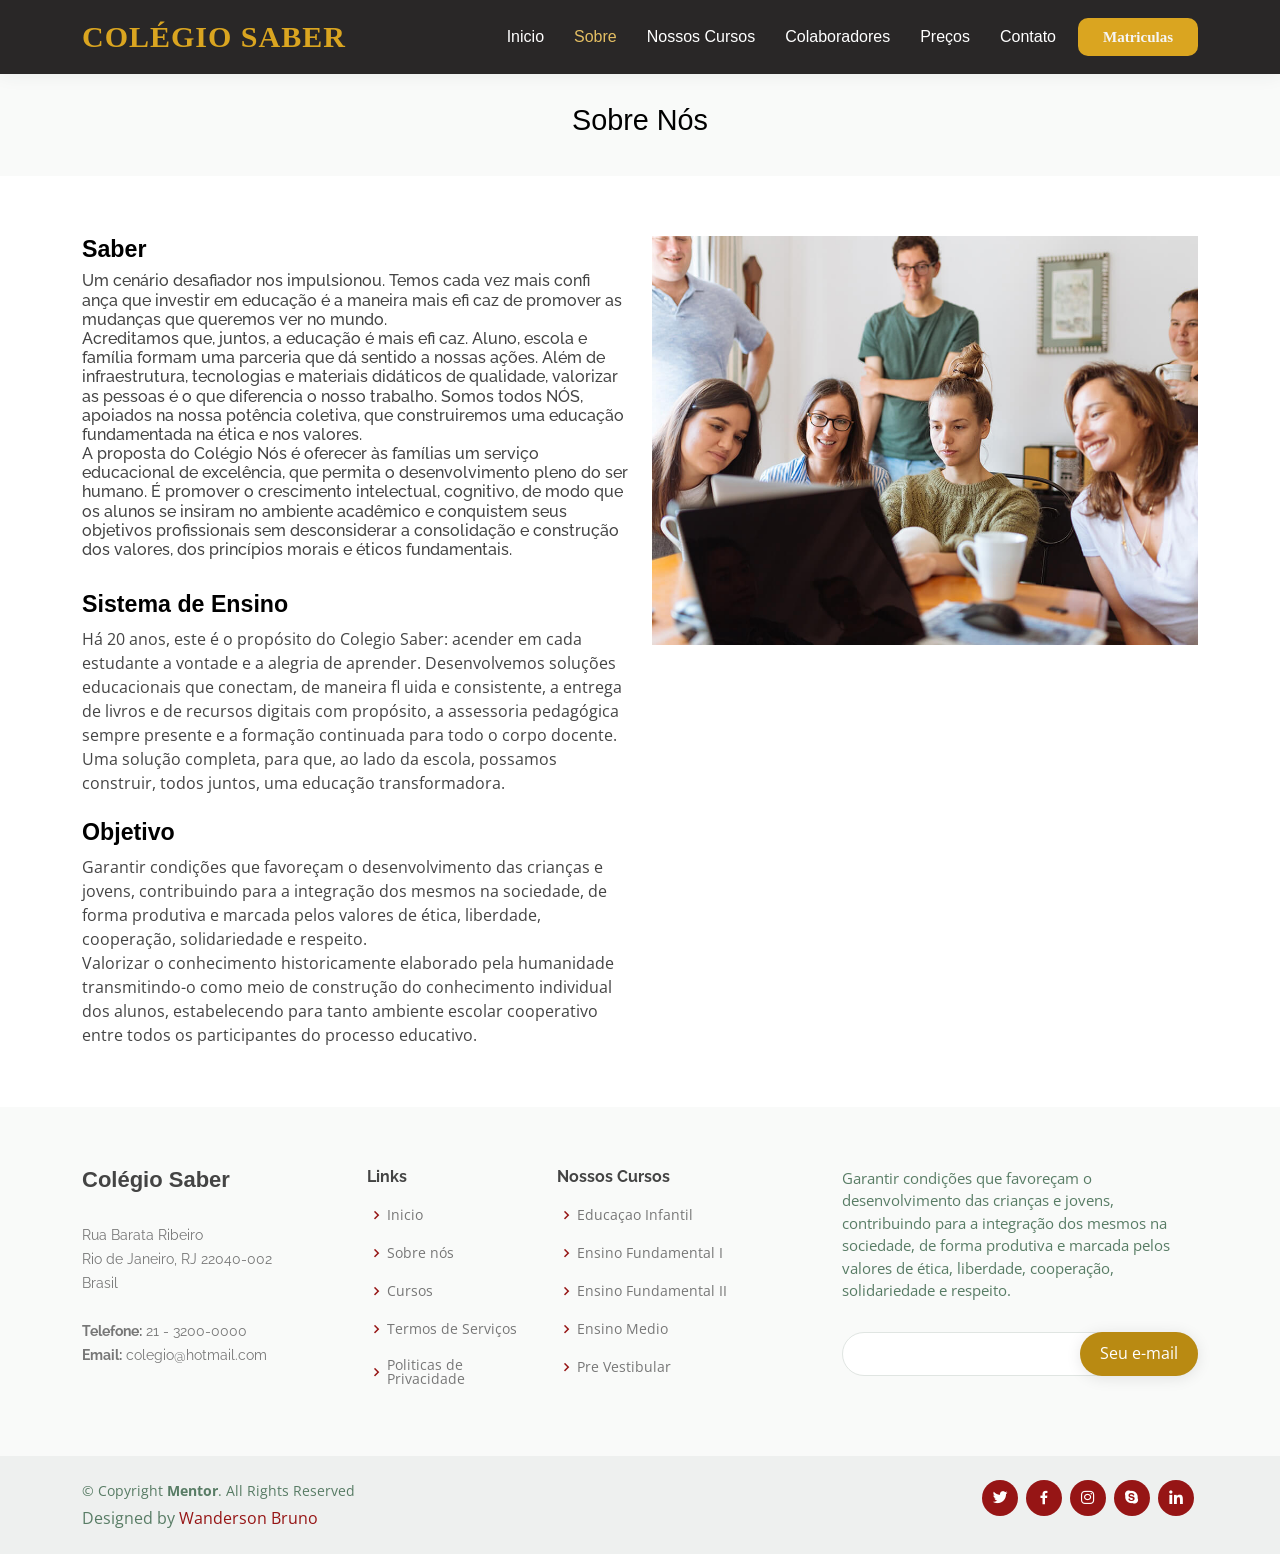
<file: sobre.html>
<!DOCTYPE html>
<html lang="pt-br">

<head>
  <meta charset="utf-8">
  <meta content="width=device-width, initial-scale=1.0" name="viewport">

  <title>Colégio Saber | Sobre </title>
  <meta content="" name="description">
  <meta content="" name="keywords">

  <!-- Favicons -->
  <link href="assets/img/favicon.png" rel="icon">
  <link href="assets/img/apple-touch-icon.png" rel="apple-touch-icon">

  <!-- Google Fonts -->
  <link
    href="https://fonts.googleapis.com/css?family=Open+Sans:300,300i,400,400i,600,600i,700,700i|Raleway:300,300i,400,400i,500,500i,600,600i,700,700i|Poppins:300,300i,400,400i,500,500i,600,600i,700,700i"
    rel="stylesheet">

  <!-- Vendor CSS Files -->
  <link href="assets/vendor/animate.css/animate.min.css" rel="stylesheet">
  <link href="assets/vendor/aos/aos.css" rel="stylesheet">
  <link href="assets/vendor/bootstrap/css/bootstrap.min.css" rel="stylesheet">
  <link href="assets/vendor/bootstrap-icons/bootstrap-icons.css" rel="stylesheet">
  <link href="assets/vendor/boxicons/css/boxicons.min.css" rel="stylesheet">
  <link href="assets/vendor/remixicon/remixicon.css" rel="stylesheet">
  <link href="assets/vendor/swiper/swiper-bundle.min.css" rel="stylesheet">

  <!-- Template Main CSS File -->
  <link href="assets/css/style.css" rel="stylesheet">

</head>

<body>

  <!-- ======= Header ======= -->
  <header id="header" class="fixed-top">
    <div class="container d-flex align-items-center">

      <h1 class="logo me-auto"><a href="index.html">Colégio Saber</a></h1>
      <!-- Uncomment below if you prefer to use an image logo -->
      <!-- <a href="index.html" class="logo me-auto"><img src="assets/img/logo.png" alt="" class="img-fluid"></a>-->

      <nav id="navbar" class="navbar order-last order-lg-0">
        <ul>
          <li><a href="index.html">Inicio</a></li>
          <li><a class="active" href="sobre.html">Sobre</a></li>
          <li><a href="cursos.html">Nossos Cursos</a></li>
          <li><a href="colaboradores.html">Colaboradores</a></li>
          <li><a href="precos.html">Preços</a></li>

          <li><a href="contato.html">Contato</a></li>
        </ul>
        <i class="bi bi-list mobile-nav-toggle"></i>
      </nav><!-- .navbar -->

      <a href="cursos.html" class="get-started-btn">Matriculas</a>

    </div>
  </header><!-- End Header -->

  <main id="main">
    <!-- ======= Breadcrumbs ======= -->
    <div class="breadcrumbs" data-aos="fade-in">
      <div class="container">
        <h3 class="h3inicio">Sobre Nós</h3>
      </div>
    </div><!-- End Breadcrumbs -->

    <!-- ======= About Section ======= -->
    <section id="about" class="about">
      <div class="container" data-aos="fade-up">

        <div class="row">
          <div class="col-lg-6 order-1 order-lg-2" data-aos="fade-left" data-aos-delay="100">
            <img src="assets/img/about.jpg" class="img-fluid" alt="">
          </div>
          <div class="col-lg-6 pt-4 pt-lg-0 order-2 order-lg-1 content">
            <h4 class="h4sonbre">Saber</h4>
            <h6>Um cenário desafiador nos impulsionou. Temos cada vez mais confi ança que investir em educação é a
              maneira
              mais efi caz de promover as mudanças que queremos ver no mundo.<br>

              Acreditamos que, juntos, a educação é mais efi caz. Aluno, escola e família formam uma parceria que dá
              sentido a nossas ações. Além de infraestrutura, tecnologias e materiais didáticos de qualidade, valorizar
              as
              pessoas é o que diferencia o nosso trabalho. Somos todos NÓS, apoiados na nossa potência coletiva, que
              construiremos uma educação fundamentada na ética e nos valores.<br>

              A proposta do Colégio Nós é oferecer às famílias um serviço educacional de excelência, que permita o
              desenvolvimento pleno do ser humano. É promover o crescimento intelectual, cognitivo, de modo que os
              alunos
              se insiram no ambiente acadêmico e conquistem seus objetivos profissionais sem desconsiderar a
              consolidação
              e construção dos valores, dos princípios morais e éticos fundamentais.</h6><br>

            <h4 class="h4sonbre">Sistema de Ensino</h4>
            Há 20 anos, este é o propósito do Colegio Saber: acender em cada estudante a vontade e a alegria de aprender.

            Desenvolvemos soluções educacionais que conectam, de maneira fl uida e consistente, a entrega de livros e de
            recursos digitais com propósito, a assessoria pedagógica sempre presente e a formação continuada para todo o
            corpo docente.<br>

            Uma solução completa, para que, ao lado da escola, possamos construir, todos juntos, uma educação
            transformadora.<br><br>

            <h4 class="h4sonbre">Objetivo</h4>
            Garantir condições que favoreçam o desenvolvimento das crianças e jovens, contribuindo para a integração dos
            mesmos na sociedade, de forma produtiva e marcada pelos valores de ética, liberdade, cooperação,
            solidariedade e respeito.<br>

            Valorizar o conhecimento historicamente elaborado pela humanidade transmitindo-o como meio de construção do
            conhecimento individual dos alunos, estabelecendo para tanto ambiente escolar cooperativo entre todos os
            participantes do processo educativo.
          </div>
        </div>

      </div>
    </section>
    <!-- End About Section -->


    <!-- End #main -->

    <!-- ======= Footer ======= -->
    <footer id="footer">

      <div class="footer-top">
        <div class="container">
          <div class="row">

            <div class="col-lg-3 col-md-6 footer-contact">
              <h4 class="h4sonbre">Colégio Saber</h4>
              <p>
                Rua Barata Ribeiro <br>
                Rio de Janeiro, RJ 22040-002<br>
                Brasil <br><br>
                <strong>Telefone:</strong> 21 - 3200-0000<br>
                <strong>Email:</strong> colegio@hotmail.com<br>
              </p>
            </div>

            <div class="col-lg-2 col-md-6 footer-links">
              <h4>Links</h4>
              <ul>
                <li><i class="bx bx-chevron-right"></i> <a href="index.html">Inicio</a></li>
                <li><i class="bx bx-chevron-right"></i> <a href="sobre.html">Sobre nós</a></li>
                <li><i class="bx bx-chevron-right"></i> <a href="cursos.html">Cursos</a></li>
                <li><i class="bx bx-chevron-right"></i> <a href="#">Termos de Serviços</a></li>
                <li><i class="bx bx-chevron-right"></i> <a href="#">Politicas de Privacidade</a></li>
              </ul>
            </div>

            <div class="col-lg-3 col-md-6 footer-links">
              <h4>Nossos Cursos</h4>
              <ul>
                <li><i class="bx bx-chevron-right"></i> <a href="cursos.html">Educaçao Infantil</a></li>
                <li><i class="bx bx-chevron-right"></i> <a href="cursos.html">Ensino Fundamental I</a></li>
                <li><i class="bx bx-chevron-right"></i> <a href="cursos.html">Ensino Fundamental II</a></li>
                <li><i class="bx bx-chevron-right"></i> <a href="cursos.html">Ensino Medio</a></li>
                <li><i class="bx bx-chevron-right"></i> <a href="cursos.html">Pre Vestibular</a></li>
              </ul>
            </div>

            <div class="col-lg-4 col-md-6 footer-newsletter">

              <p>Garantir condições que favoreçam o desenvolvimento das crianças e jovens, contribuindo para a
                integração
                dos mesmos na sociedade, de forma produtiva e marcada pelos valores de ética, liberdade, cooperação,
                solidariedade e respeito.</p>
              <form action="" method="post">
                <input type="email" name="email"><input type="submit" value="Seu e-mail">
              </form>
            </div>


          </div>
        </div>
      </div>

      <div class="container d-md-flex py-4">

        <div class="me-md-auto text-center text-md-start">
          <div class="copyright">
            &copy; Copyright <strong><span>Mentor</span></strong>. All Rights Reserved
          </div>
          <div class="credits">
            <!-- All the links in the footer should remain intact. -->
            <!-- You can delete the links only if you purchased the pro version. -->
            <!-- Licensing information: https://bootstrapmade.com/license/ -->
            <!-- Purchase the pro version with working PHP/AJAX contact form: https://bootstrapmade.com/mentor-free-education-bootstrap-theme/ -->
            Designed by <a href="https://bootstrapmade.com/">Wanderson Bruno</a>
          </div>
        </div>
        <div class="social-links text-center text-md-right pt-3 pt-md-0">
          <a href="https://twitter.com/i/flow/login?redirect_after_login=%2Flogin%3Flang%3Dpt" target="_blank"
            class="twitter"><i class="bx bxl-twitter"></i></a>
          <a href="https://www.facebook.com/campaign/landing.php?&campaign_id=1661784632&extra_1=s%7Cc%7C320269324047%7Ce%7Cfacebook%7C&placement=&creative=320269324047&keyword=facebook&partner_id=googlesem&extra_2=campaignid%3D1661784632%26adgroupid%3D63686352403%26matchtype%3De%26network%3Dg%26source%3Dnotmobile%26search_or_content%3Ds%26device%3Dc%26devicemodel%3D%26adposition%3D%26target%3D%26targetid%3Dkwd-541132862%26loc_physical_ms%3D1001655%26loc_interest_ms%3D%26feeditemid%3D%26param1%3D%26param2%3D&gclid=EAIaIQobChMI1c_tjeKMgAMVH0JIAB0msgBGEAAYASAAEgKHR_D_BwE"
            target="_blank" class="facebook"><i class="bx bxl-facebook" target="_blank"></i></a>
          <a href="https://www.instagram.com/" class="instagram" target="_blank"><i class="bx bxl-instagram"></i></a>
          <a href="http://www.skype.com/pt-br" class="google-plus" target="_blank"><i class="bx bxl-skype"></i></a>
          <a href="https://br.linkedin.com/?original_referer=https%3A%2F%2Fwww.google.com%2F" target="_blank"
            class="linkedin"><i class="bx bxl-linkedin"></i></a>
        </div>
      </div>
    </footer><!-- End Footer -->

    <div id="preloader"></div>
    <a href="#" class="back-to-top d-flex align-items-center justify-content-center"><i
        class="bi bi-arrow-up-short"></i></a>

    <!-- Vendor JS Files -->
    <script src="assets/vendor/purecounter/purecounter_vanilla.js"></script>
    <script src="assets/vendor/aos/aos.js"></script>
    <script src="assets/vendor/bootstrap/js/bootstrap.bundle.min.js"></script>
    <script src="assets/vendor/swiper/swiper-bundle.min.js"></script>
    <script src="assets/vendor/php-email-form/validate.js"></script>

    <!-- Template Main JS File -->
    <script src="assets/js/main.js"></script>
    
</body>

</html>
</file>
<file: assets/css/style.css>
/**
* Template Name: Mentor
* Updated: May 30 2023 with Bootstrap v5.3.0
* Template URL: https://bootstrapmade.com/mentor-free-education-bootstrap-theme/
* Author: BootstrapMade.com
* License: https://bootstrapmade.com/license/
*/

/*--------------------------------------------------------------
# General
--------------------------------------------------------------*/
body {
  font-family: "Open Sans", sans-serif;
  color: #444444;
}

a {
  color: black;
  text-decoration: none;
}

a:hover {
  text-decoration: none;
}

h1,
h2,
h3,
h4,
h5,
h6 {
  font-family: "Raleway", sans-serif;
}

/*Button rolagem*/
.back-to-top {
  position: fixed;
  visibility: hidden;
  opacity: 0;
  right: 15px;
  bottom: 15px;
  z-index: 996;
  background: rgba(163, 40, 40, 0.767);
  width: 40px;
  height: 40px;
  border-radius: 50px;
  transition: all 0.4s;
}

.back-to-top i {
  font-size: 28px;
  color: #fff;
  line-height: 0;
}

.back-to-top:hover {
  background: #805454;
  color: #fff;
}

.back-to-top.active {
  visibility: visible;
  opacity: 1;
}

/*Inicio*/
#preloader {
  position: fixed;
  top: 0;
  left: 0;
  right: 0;
  bottom: 0;
  z-index: 9999;
  overflow: hidden;
  background: #fff;
}

#preloader:before {
  content: "";
  position: fixed;
  top: calc(50% - 30px);
  left: calc(50% - 30px);
  border: 6px solid #5fcf80;
  border-top-color: #fff;
  border-bottom-color: #fff;
  border-radius: 50%;
  width: 60px;
  height: 60px;
  animation: animate-preloader 1s linear infinite;
}

@keyframes animate-preloader {
  0% {
    transform: rotate(0deg);
  }

  100% {
    transform: rotate(360deg);
  }
}

/*--------------------------------------------------------------
# Disable aos animation delay on mobile devices
--------------------------------------------------------------*/
@media screen and (max-width: 768px) {
  [data-aos-delay] {
    transition-delay: 0 !important;
  }
}

/*--------------------------------------------------------------
# Header
--------------------------------------------------------------*/
#header {
  background: rgb(41, 39, 39);
  transition: all 0.5s;
  z-index: 997;
  padding: 15px 0;
  box-shadow: 0px 0 18px rgba(55, 66, 59, 0.08);
color: #fff;
}

#header .logo {
  font-size: 30px;
  margin: 0;
  padding: 0;
  line-height: 1;
  font-weight: 600px;
  letter-spacing: 1px;
  text-transform: uppercase;
  font-family: "Poppins", sans-serif;
}

#header .logo a {
  color: goldenrod;
  font-family: Georgia, 'Times New Roman', Times, serif;
  font-weight: bolder;
}


#header .logo img {
  max-height: 40px;
  
}

/* button matricula */

.get-started-btn {
  margin-left: 22px;
  background:goldenrod;
  color: whitesmoke;
  border-radius: 10px;
  padding: 8px 25px;
  white-space: nowrap;
  transition: 0.3s;
  font-size: 15px;
  display: inline-block;
  font-weight: bolder;
  font-family:Georgia, 'Times New Roman', Times, serif;
}

.get-started-btn:hover {
  background-color: rgb(161, 140, 92);
  color: #fff;
}
.get-started-btn:active {
  background-color: rgb(161, 140, 92);
  box-shadow: 0 5px #dbd2d2;
  transform: translateY(4px);
}
@media (max-width: 768px) {
  .get-started-btn {
    margin: 0 15px 0 0;
    padding: 6px 18px;
  }
}

/* menu de navegação */

.navbar {
  padding: 0;
}

.navbar ul {
  margin: 0;
  padding: 0;
  display: flex;
  list-style: none;
  align-items: center;  
 
}

.navbar li {
  position: relative;
}

.navbar a,
.navbar a:focus {
  display: flex;
  align-items: center;
  justify-content: space-between;
  padding: 10px 0 10px 30px;
  font-family: 'Segoe UI', Tahoma, Geneva, Verdana, sans-serif;
  font-size: 16px;
  font-weight: 500;
  color: #fff;
  white-space: nowrap;
  transition: 0.3s;

}

.navbar a i,
.navbar a:focus i {
  font-size: 12px;
  line-height: 0;
  margin-left: 5px;
}

.navbar a:hover,
.navbar .active,

.navbar .active:focus,
.navbar li:hover>a {
  color: rgb(228, 191, 99);
}

.navbar .dropdown ul {
  display: block;
  position: absolute;
  left: 30px;
  top: calc(100% + 30px);
  margin: 0;
  padding: 10px 0;
  z-index: 99;
  opacity: 0;
  visibility: hidden;
  background: #fff;
  box-shadow: 0px 0px 30px rgba(127, 137, 161, 0.25);
  transition: 0.3s;
  border-radius: 4px;
}

.navbar .dropdown ul li {
  min-width: 200px;
}

.navbar .dropdown ul a {
  padding: 10px 20px;
  font-size: 14px;
  text-transform: none;
  font-weight: 500;
}

/* icone whatsapp */

.whatsapp{
  margin: 0;
  padding: 0;
  box-sizing: border-box;
}
.bodywhats{
  position: relative;
  width: 100%;
}

.iconzap {
  position: fixed;
  bottom: 88px;
  right: 40px;
  font-size: 30px;
  background-color: #01e675;
  color: #fff;
  border-radius: 50%;
  padding: 3px;
  width: 50px;
  height: 50px;
  text-align: center;
  text-decoration: none;
  z-index: 100;
  box-shadow: 2px 2px 2px #c0bdbd;
}

/*fim icone whatsapp*/

@media (max-width: 1366px) {
  .navbar .dropdown .dropdown ul {
    left: -90%;
  }

  .navbar .dropdown .dropdown:hover>ul {
    left: -100%;
  }
  .iconzap {
  position: fixed;
  bottom: 88px;
  right: 40px;
  font-size: 30px;
  background-color: #01e675;
  color: #fff;
  border-radius: 50%;
  padding: 3px;
  width: 50px;
  height: 50px;
  text-align: center;
  text-decoration: none;
  z-index: 100;
  box-shadow: 2px 2px 2px #c0bdbd;
}

}

.mobile-nav-toggle {
  color: #37423b;
  font-size: 28px;
  cursor: pointer;
  display: none;
  line-height: 0;
  transition: 0.5s;
}

.mobile-nav-toggle.bi-x {
  color: #fff;
 
}

@media (max-width: 991px) {
  .mobile-nav-toggle {
    display: block;
  }

  .navbar ul {
    display: none;
  }
}

.navbar-mobile {
  position: fixed;
  overflow: hidden;
  top: 0;
  right: 0;
  left: 0;
  bottom: 0;
  background: rgba(32, 38, 34, 0.9);
  transition: 0.3s;
  z-index: 999;
 
}

.navbar-mobile .mobile-nav-toggle {
  position: absolute;
  top: 15px;
  right: 15px;
}

.navbar-mobile ul {
  display: block;
  position: absolute;
  top: 55px;
  right: 15px;
  bottom: 15px;
  left: 15px;
  padding: 10px 0;
  border-radius: 6px;
  background-color: #fff;
  overflow-y: auto;
  transition: 0.3s;
}

.navbar-mobile a,
.navbar-mobile a:focus {
  padding: 10px 20px;
  font-size: 15px;
  color: #37423b;
}

.navbar-mobile .getstarted,
.navbar-mobile .getstarted:focus {
  margin: 15px;
}

.navbar-mobile .dropdown ul {
  position: static;
  display: none;
  margin: 10px 20px;
  padding: 10px 0;
  z-index: 99;
  opacity: 1;
  visibility: visible;
  background: #fff;
  box-shadow: 0px 0px 30px rgba(127, 137, 161, 0.25);
}

.navbar-mobile .dropdown ul li {
  min-width: 200px;
}

.navbar-mobile .dropdown ul a {
  padding: 10px 20px;
}

.navbar-mobile .dropdown ul a i {
  font-size: 12px;
}



.navbar-mobile .dropdown>.dropdown-active {
  display: block;
}
/*fim navbar*/

/* Colegio banner seçao*/

#hero {
  width: 100%;
  height: 95vh;
  background: url("../img/Criança.jpg") top center;
  background-size: cover;
  position: relative;
}

#hero:before {
  content: "";
  background: rgba(0, 0, 0, 0.4);
  position: absolute;
  bottom: 0;
  top: 0;
  left: 0;
  right: 0;
}

#hero .container {
  padding-top: 72px;
}

@media (max-width: 992px) {
  #hero .container {
    padding-top: 62px;
  }
}

#hero h1 {
  margin: 0;
  font-size: 48px;
  font-weight: 700;
  line-height: 56px;
  color: #fcfac2;
  font-family: "Poppins", sans-serif;
}

#hero h2 {
  color: #eee;
  margin: 10px 0 0 0;
  font-size: 24px;
}

#hero .btn-get-started {
  font-family: "Raleway", sans-serif;
  background-color: goldenrod;
  font-weight: 500;
  font-size: 15px;
  letter-spacing: 1px;
  display: inline-block;
  padding: 10px 35px;
  border-radius: 50px;
  transition: 0.5s;
  margin-top: 30px;
  border: 2px solid gold;
  color: #fff;
}

#hero .btn-get-started:hover {
  background: rgb(216, 197, 148);
  border: 2px solid gold;
}

@media (min-width: 1024px) {
  #hero {
    background-attachment: fixed;
  }
}

@media (max-width: 768px) {
  #hero {
    height: 100vh;
  }

  #hero h1 {
    font-size: 28px;
    line-height: 36px;
  }

  #hero h2 {
    font-size: 18px;
    line-height: 24px;
  }
}


/*fim secao video*/

/* atividades extraclasse*/

.imgcard1 {
width: 350px;
height: 300px;
border-radius: 5px;
}

.imgcardtext{
font-weight: bold;
text-align: center;
font-size: x-large;
border-radius: 5px;


}

.imgcardbody{
border-style: none;
}

.buttonaextra{

  background-color: rgb(167, 149, 69); 
  border-radius: 5px;
  border: 3px;
  font-weight: bolder;
  font-family: Arial, Helvetica, sans-serif;
  padding: 15px;
  color: #fff;
}
.buttonaextra:active{
  background-color: rgb(201, 180, 129);
  box-shadow: #555353;
}

/*fim extraclasse*/

/*--------------------------------------------------------------
# Sections General
--------------------------------------------------------------*/
section {
  padding: 60px 0;
  overflow: hidden;
}

.section-bg {
  background-color: #f6f7f6;
}

.section-title {
  padding-bottom: 40px;
}

.section-title h2 {
  font-size: 14px;
  font-weight: 500;
  padding: 0;
  line-height: 1px;
  margin: 0 0 5px 0;
  letter-spacing: 2px;
  text-transform: uppercase;
  color: #aaaaaa;
  font-family: "Poppins", sans-serif;
}

.section-title h2::after {
  content: "";
  width: 120px;
  height: 1px;
  display: inline-block;
  background: #af5151;
  margin: 4px 10px;
}

.section-title p {
  margin: 0;
  margin: 0;
  font-size: 36px;
  font-weight: 700;
  text-transform: uppercase;
  font-family: "Poppins", sans-serif;
  color: #37423b;
}

.breadcrumbs {
  margin-top: 73px;
  text-align: center;
  background: 		#f9faf9;
  padding: 30px 0;
  color: black;
  font-family: verdana;
}

@media (max-width: 992px) {
  .breadcrumbs {
    margin-top: 63px;
  }
}

.breadcrumbs h2 {
  font-size: 32px;
  font-weight: 500;
}

.breadcrumbs p {
  font-size: 14px;
  margin-bottom: 0;
}

/*Mais procurados*/

widh
/*--------------------------------------------------------------
# About
--------------------------------------------------------------*/
.about .content h3 {
  font-weight: 600;
  font-size: 26px;

}

.about .content ul {
  list-style: none;
  padding: 0;
}

.about .content ul li {
  padding-bottom: 10px;
}

.about .content ul i {
  font-size: 20px;
  padding-right: 4px;
  color: #5fcf80;
}

.about .content .learn-more-btn {
  background: #5fcf80;
  color: #fff;
  border-radius: 50px;
  padding: 8px 25px 9px 25px;
  white-space: nowrap;
  transition: 0.3s;
  font-size: 14px;
  display: inline-block;
}
.h4sonbre{
  color: black;
  font-family: 'Trebuchet MS', 'Lucida Sans Unicode', 'Lucida Grande', 'Lucida Sans', Arial, sans-serif;
  font-size: 145%;
  font-weight:bolder;
}

.h3inicio{
  font-family: 'Franklin Gothic Medium', 'Arial Narrow', Arial, sans-serif;
  font-size: 180%;
}
/*biblioteca*/

.h4sonbrebibli{
  color: black;
  font-family: 'Trebuchet MS', 'Lucida Sans Unicode', 'Lucida Grande', 'Lucida Sans', Arial, sans-serif;
  font-size: 145%;
  font-weight:bolder;
}

.videobibli{
  margin-left: 105px;
}
/*fim bibli*/

@media (max-width: 768px) {
  .about .content .learn-more-btn {
    margin: 0 48px 0 0;
    padding: 6px 18px;
  }
}

/*--------------------------------------------------------------
# Counts
--------------------------------------------------------------*/
.counts {
  padding: 30px 0;
}

.counts .counters span {
  font-size: 48px;
  display: block;
  color: #5fcf80;
  font-weight: 700;
}

.counts .counters p {
  padding: 0;
  margin: 0 0 20px 0;
  font-family: "Raleway", sans-serif;
  font-size: 15px;
  font-weight: 600;
  color: #37423b;
}

/*--------------------------------------------------------------
# Why Us
--------------------------------------------------------------*/
.why-us .content {
  padding: 30px;
  background: rgb(226, 199, 130);
  border-radius: 4px;
  color: black;
}

.why-us .content h3 {
  font-weight: 700;
  font-size: 34px;
  margin-bottom: 30px;
}

.why-us .content p {
  margin-bottom: 30px;
}

.why-us .content .more-btn {
  display: inline-block;
  background: rgba(255, 255, 255, 0.2);
  padding: 6px 30px 8px 30px;
  color: #fff;
  border-radius: 50px;
  transition: all ease-in-out 0.4s;
}

.why-us .content .more-btn i {
  font-size: 14px;
}

.why-us .content .more-btn:hover {
  color: #5fcf80;
  background: #fff;
}

.why-us .icon-boxes .icon-box {
  text-align: center;
  background: #fff;
  padding: 40px 30px;
  width: 100%;
  border: 1px solid #eef0ef;
}

.why-us .icon-boxes .icon-box i {
  font-size: 32px;
  padding: 18px;
  color: #5fcf80;
  margin-bottom: 30px;
  background: #ecf9f0;
  border-radius: 50px;
}

.why-us .icon-boxes .icon-box h4 {
  font-size: 20px;
  font-weight: 700;
  margin: 0 0 30px 0;
}

.why-us .icon-boxes .icon-box p {
  font-size: 15px;
  color: #848484;
}

/*--------------------------------------------------------------
# Features
--------------------------------------------------------------*/
.features {
  padding-top: 0px;
}

.features .icon-box {
  display: flex;
  align-items: center;
  padding: 20px;
  transition: 0.3s;
  border: 1px solid #eef0ef;
}

.features .icon-box i {
  font-size: 32px;
  padding-right: 10px;
  line-height: 1;
}

.features .icon-box h3 {
  font-weight: 700;
  margin: 0;
  padding: 0;
  line-height: 1;
  font-size: 16px;
}

.features .icon-box h3 a {
  color: #37423b;
  transition: 0.3s;
}

.features .icon-box:hover {
  border-color: #5fcf80;
}

.features .icon-box:hover h3 a {
  color: #5fcf80;
}

/*cursos*/
.h4cursos{
  margin-left: 300px;
  color: black;
  font-family: 'Franklin Gothic Medium', 'Arial Narrow', Arial, sans-serif;
  font-size: 145%;
  
}
 .h5cursos{
  color: #000;
  font-weight: italic;
 }
.courses .course-item {
  border-radius: 5px;
  border: none;
  
}

.courses .course-content {
  padding: 15px;
}

.courses .course-content h3 {
  font-weight: 700;
  font-size: 20px;
}

.courses .course-content h3 a {
  color: #37423b;
  transition: 0.3s;
}

.courses .course-content h3 a:hover {
  color: black;
}

.courses .course-content p {
  font-size: 14px;
  color: #777777;
}

.courses .course-content h4 {
  font-size: 14px;
 
  padding: 7px 14px;
  color: black;
  margin: 0;
}

.courses .course-content .price {
  margin: 0;
  font-weight: 700;
  font-size: 18px;
  color: #37423b;
}

.courses .trainer {
  padding-top: 15px;
  border-top: 1px solid #eef0ef;
}

.courses .trainer .trainer-profile img {
  max-width: 50px;
  border-radius: 50px;
}

.courses .trainer .trainer-profile span {
  padding-left: 10px;
  font-weight: 600;
  font-size: 16px;
  color: #5a6c60;
}

.courses .trainer .trainer-rank {
  font-size: 18px;
  color: #657a6d;
}

.cursoimg {
  width: 400px;
  height: 300px;
}

.textmodulo {
  font-weight: bolder;
  font-size: larger;
  margin-right: 22px;
}



/*colaboradores*/
.trainers .member {
  text-align: center;
  margin-bottom: 20px;
  background: #fff;
  border: 1px solid #eef0ef;
}

.trainers .member img {
  margin: -1px -1px 30px -1px;
}

.trainers .member .member-content {
  padding: 0 20px 30px 20px;
}

.trainers .member h4 {
  font-weight: 700;
  margin-bottom: 2px;
  font-size: 18px;
}

.trainers .member span {
  font-style: italic;
  display: block;
  font-size: 13px;
}

.trainers .member p {
  padding-top: 10px;
  font-size: 14px;
  font-style: italic;
  color: #aaaaaa;
}

.trainers .member .social {
  margin-top: 15px;
}

.trainers .member .social a {
  color: #555353;
  transition: 0.3s;
}

.trainers .member .social a:hover {
  color: #af5151;
}

.trainers .member .social i {
  font-size: 18px;
  margin: 0 2px;
}

/*--------------------------------------------------------------
# Testimonials
--------------------------------------------------------------*/
.testimonials .testimonial-wrap {
  padding-left: 50px;
}

.testimonials .testimonials-carousel,
.testimonials .testimonials-slider {
  overflow: hidden;
}

.testimonials .testimonial-item {
  box-sizing: content-box;
  padding: 30px 30px 30px 60px;
  margin: 30px 15px;
  min-height: 200px;
  border: 1px solid #eef0ef;
  position: relative;
  background: #fff;
}

.testimonials .testimonial-item .testimonial-img {
  width: 90px;
  border-radius: 10px;
  border: 6px solid #fff;
  position: absolute;
  left: -45px;
}

.testimonials .testimonial-item h3 {
  font-size: 18px;
  font-weight: bold;
  margin: 10px 0 5px 0;
  color: #111;
}

.testimonials .testimonial-item h4 {
  font-size: 14px;
  color: #999;
  margin: 0;
}

.testimonials .testimonial-item .quote-icon-left,
.testimonials .testimonial-item .quote-icon-right {
  color: #c1ecce;
  font-size: 26px;
}

.testimonials .testimonial-item .quote-icon-left {
  display: inline-block;
  left: -5px;
  position: relative;
}

.testimonials .testimonial-item .quote-icon-right {
  display: inline-block;
  right: -5px;
  position: relative;
  top: 10px;
}

.testimonials .testimonial-item p {
  font-style: italic;
  margin: 15px auto 15px auto;
}

.testimonials .swiper-pagination {
  margin-top: 20px;
  position: relative;
}

.testimonials .swiper-pagination .swiper-pagination-bullet {
  width: 12px;
  height: 12px;
  background-color: #fff;
  opacity: 1;
  border: 1px solid #5fcf80;
}

.testimonials .swiper-pagination .swiper-pagination-bullet-active {
  background-color: #5fcf80;
}

@media (max-width: 767px) {
  .testimonials .testimonial-wrap {
    padding-left: 0;
  }

  .testimonials .testimonials-carousel,
  .testimonials .testimonials-slider {
    overflow: hidden;
  }

  .testimonials .testimonial-item {
    padding: 30px;
    margin: 15px;
  }

  .testimonials .testimonial-item .testimonial-img {
    position: static;
    left: auto;
  }
}

/*--------------------------------------------------------------
# Cource Details
--------------------------------------------------------------*/
.course-details h3 {
  font-size: 24px;
  margin: 30px 0 15px 0;
  font-weight: 700;
  position: relative;
  padding-bottom: 10px;
}

.course-details h3:before {
  content: "";
  position: absolute;
  display: block;
  width: 100%;
  height: 1px;
  background: #eef0ef;
  bottom: 0;
  left: 0;
}

.course-details h3:after {
  content: "";
  position: absolute;
  display: block;
  width: 60px;
  height: 1px;
  background: #5fcf80;
  bottom: 0;
  left: 0;
}

.course-details .course-info {
  background: #f6f7f6;
  padding: 10px 15px;
  margin-bottom: 15px;
}

.course-details .course-info h5 {
  font-weight: 400;
  font-size: 16px;
  margin: 0;
  font-family: "Poppins", sans-serif;
}

.course-details .course-info p {
  margin: 0;
  font-weight: 600;
}

.course-details .course-info a {
  color: #657a6d;
}

/*--------------------------------------------------------------
# Cource Details Tabs
--------------------------------------------------------------*/
.cource-details-tabs {
  overflow: hidden;
  padding-top: 0;
}

.cource-details-tabs .nav-tabs {
  border: 0;
}

.cource-details-tabs .nav-link {
  border: 0;
  padding: 12px 15px 12px 0;
  transition: 0.3s;
  color: #37423b;
  border-radius: 0;
  border-right: 2px solid #e2e7e4;
  font-weight: 600;
  font-size: 15px;
}

.cource-details-tabs .nav-link:hover {
  color: #5fcf80;
}

.cource-details-tabs .nav-link.active {
  color: #5fcf80;
  border-color: #5fcf80;
}

.cource-details-tabs .tab-pane.active {
  animation: fadeIn 0.5s ease-out;
}

.cource-details-tabs .details h3 {
  font-size: 26px;
  font-weight: 600;
  margin-bottom: 20px;
  color: #37423b;
}

.cource-details-tabs .details p {
  color: #777777;
}

.cource-details-tabs .details p:last-child {
  margin-bottom: 0;
}

@media (max-width: 992px) {
  .cource-details-tabs .nav-link {
    border: 0;
    padding: 15px;
  }

  .cource-details-tabs .nav-link.active {
    color: #fff;
    background: #5fcf80;
  }
}

/*--------------------------------------------------------------
# Events
--------------------------------------------------------------*/
.events .card {
  border: 0;
  padding: 0 30px;
  margin-bottom: 60px;
  position: relative;
}

.events .card-img {
  width: calc(100% + 60px);
  margin-left: -30px;
  overflow: hidden;
  z-index: 9;
  border-radius: 0;
}

.events .card-img img {
  max-width: 100%;
  transition: all 0.3s ease-in-out;
}

.events .card-body {
  z-index: 10;
  background: #fff;
  border-top: 4px solid #fff;
  padding: 30px;
  box-shadow: 0px 2px 15px rgba(0, 0, 0, 0.1);
  margin-top: -60px;
  transition: 0.3s;
}



.events .card-text {
  color: #5e5e5e;
}

.events .read-more a {
  color: #777777;
  text-transform: uppercase;
  font-weight: 600;
  font-size: 12px;
  transition: 0.3s;
}


.events .card:hover img {
  transform: scale(1.1);
}



/*--------------------------------------------------------------
# Pricing
--------------------------------------------------------------*/
.pricing .box {
  padding: 20px;
  background: #fff;
  text-align: center;
  border: 1px solid #eef0ef;
  border-radius: 0;
  position: relative;
  overflow: hidden;
}

.pricing h3 {
  font-weight: 400;
  margin: -20px -20px 20px -20px;
  padding: 20px 15px;
  font-size: 16px;
  font-weight: 600;
  color: #777777;
  background: #f8f8f8;
}

.pricing h4 {
  font-size: 36px;
  color: #961515;
  font-weight: 600;
  font-family: "Poppins", sans-serif;
  margin-bottom: 20px;
}

.pricing h4 sup {
  font-size: 20px;
  top: -15px;
  left: -3px;
}

.pricing h4 span {
  color: #bababa;
  font-size: 16px;
  font-weight: 300;
}

.pricing ul {
  padding: 0;
  list-style: none;
  color: #444444;
  text-align: center;
  line-height: 20px;
  font-size: 14px;
}

.pricing ul li {
  padding-bottom: 16px;
}

.pricing ul i {
  color: #5fcf80;
  font-size: 18px;
  padding-right: 4px;
}

.pricing ul .na {
  color: #ccc;
  text-decoration: line-through;
}

.pricing .btn-wrap {
  margin: 20px -20px -20px -20px;
  padding: 20px 15px;
  background: #f8f8f8;
  text-align: center;
}

.pricing .btn-buy {
  background: #522b2b;
  display: inline-block;
  padding: 8px 35px;
  border-radius: 50px;
  color: #fff;
  transition: none;
  font-size: 14px;
  font-weight: 400;
  font-family: "Raleway", sans-serif;
  font-weight: 600;
  transition: 0.3s;
}

.pricing .btn-buy:hover {
  background: #754141;
}

.pricing .featured h3 {
  color: #fff;
  background: #961515;
}

.pricing .advanced {
  width: 200px;
  position: absolute;
  top: 18px;
  right: -68px;
  transform: rotate(45deg);
  z-index: 1;
  font-size: 14px;
  padding: 1px 0 3px 0;
  background: #5fcf80;
  color: #fff;
}

/*--------------------------------------------------------------
# Contact
--------------------------------------------------------------*/
.contact {
  padding-top: 5px;
}

.contact .info {
  width: 100%;
  background: #fff;
}

.contact .info i {
  font-size: 20px;
  color: #961515;
  float: left;
  width: 44px;
  height: 44px;
  background: #ecf9f0;
  display: flex;
  justify-content: center;
  align-items: center;
  border-radius: 50px;
  transition: all 0.3s ease-in-out;
}

.contact .info h4 {
  padding: 0 0 0 60px;
  font-size: 22px;
  font-weight: 600;
  margin-bottom: 5px;
  color: #37423b;
}

.contact .info p {
  padding: 0 0 0 60px;
  margin-bottom: 0;
  font-size: 14px;
  color: #657a6d;
}

.contact .info .email,
.contact .info .phone {
  margin-top: 40px;
}



.contact .php-email-form {
  width: 100%;
  background: #fff;
}

.contact .php-email-form .form-group {
  padding-bottom: 8px;
}

.contact .php-email-form .error-message {
  display: none;
  color: #fff;
  background: #ed3c0d;
  text-align: left;
  padding: 15px;
  font-weight: 600;
}

.contact .php-email-form .error-message br+br {
  margin-top: 25px;
}

.contact .php-email-form .sent-message {
  display: none;
  color: #fff;
  background: #b14e31;
  text-align: center;
  padding: 15px;
  font-weight: 600;
}

.contact .php-email-form .loading {
  display: none;
  background: #fff;
  text-align: center;
  padding: 15px;
}

.contact .php-email-form .loading:before {
  content: "";
  display: inline-block;
  border-radius: 50%;
  width: 24px;
  height: 24px;
  margin: 0 10px -6px 0;
  border: 3px solid #da2929;
  border-top-color: #eee;
  animation: animate-loading 1s linear infinite;
}

.contact .php-email-form input,
.contact .php-email-form textarea {
  border-radius: 4px;
  box-shadow: none;
  font-size: 14px;
}

.contact .php-email-form input:focus,
.contact .php-email-form textarea:focus {
  border-color: grey;
}

.contact .php-email-form input {
  height: 44px;
}

.contact .php-email-form textarea {
  padding: 10px 12px;
}
 .contactbtn {
  background-color: #422929;
  padding: 5px;
  color: #fff;
  border-radius: 4px;
 }


@keyframes animate-loading {
  0% {
    transform: rotate(0deg);
  }

  100% {
    transform: rotate(360deg);
  }
}

/*MATRICULAS*/

.hrmatri{
  font-size: x-large;
  font-style: bolder;
  text-align: center;
}

.textp{
  font-weight: bold;
}

.buttonmatri{
  background-color: #111;
  color: white;
}


/*--------------------------------------------------------------
# Footer
--------------------------------------------------------------*/
#footer {
  color: #587c65;
  font-size: 14px;
  background: #eef0ef;
}

#footer .footer-top {
  padding: 60px 0 30px 0;
  background: #f9faf9;
}

#footer .footer-top .footer-contact {
  margin-bottom: 30px;
}

#footer .footer-top .footer-contact h4 {
  font-size: 22px;
  margin: 0 0 30px 0;
  padding: 2px 0 2px 0;
  line-height: 1;
  font-weight: 700;
}

#footer .footer-top .footer-contact p {
  font-size: 14px;
  line-height: 24px;
  margin-bottom: 0;
  font-family: "Raleway", sans-serif;
  color: #777777;
}

#footer .footer-top h4 {
  font-size: 16px;
  font-weight: bold;
  color: #444444;
  position: relative;
  padding-bottom: 12px;
}

#footer .footer-top .footer-links {
  margin-bottom: 30px;
}

#footer .footer-top .footer-links ul {
  list-style: none;
  padding: 0;
  margin: 0;
}

#footer .footer-top .footer-links ul i {
  padding-right: 2px;
  color: #961515;
  font-size: 18px;
  line-height: 1;
}

#footer .footer-top .footer-links ul li {
  padding: 10px 0;
  display: flex;
  align-items: center;
}

#footer .footer-top .footer-links ul li:first-child {
  padding-top: 0;
}

#footer .footer-top .footer-links ul a {
  color: #777777;
  transition: 0.3s;
  display: inline-block;
  line-height: 1;
}



#footer .footer-newsletter {
  font-size: 15px;
}

#footer .footer-newsletter h4 {
  font-size: 16px;
  font-weight: bold;
  color: #444444;
  position: relative;
  padding-bottom: 12px;
}

#footer .footer-newsletter form {
  margin-top: 30px;
  background: #fff;
  padding: 6px 10px;
  position: relative;
  border-radius: 50px;
  text-align: left;
  border: 1px solid #e0e5e2;
}

#footer .footer-newsletter form input[type=email] {
  border: 0;
  padding: 4px 8px;
  width: calc(100% - 100px);
}

#footer .footer-newsletter form input[type=submit] {
  position: absolute;
  top: -1px;
  right: -1px;
  bottom: -1px;
  border: 0;
  background: none;
  font-size: 16px;
  padding: 0 20px 2px 20px;
  background: rgb(185, 138, 18);
  color: #fff;
  transition: 0.3s;
  border-radius: 50px;
  box-shadow: 0px 2px 15px rgba(0, 0, 0, 0.1);
}

#footer .footer-newsletter form input[type=submit]:hover {
  background: rgb(219, 192, 123);
}

#footer .credits {
  padding-top: 5px;
  font-size: 16px;
}

#footer .credits a {
  color: #961515;
  transition: 0.3s;
}



#footer .social-links a {
  font-size: 18px;
  display: inline-block;
  background: #961515;
  color: #fff;
  line-height: 1;
  padding: 8px 0;
  margin-right: 4px;
  border-radius: 50%;
  text-align: center;
  width: 36px;
  height: 36px;
  transition: 0.3s;
}

#footer .social-links a:hover {
  background: #af5151;
  color: #fff;
  text-decoration: none;
}

.fechar {
  background: #29914b;
  color: white;
margin-left: 410px;
  align-items: center;
  margin-bottom: 20px;
}

.fechar:hover{
  background: #7a311b;
 color:whitesmoke;
  align-items: center;
}

/* modal*/

.w3-container{
 color: #000;

}
.h2email{
  color: #fff;
  font-weight: bold;
  font-size: 150%;
}
.headerr{
text-align: center;

}

/* modal Intercambio */

.btnintercambio{
  background:#82a2af ;
 border-bottom: 10px red;
 margin-left: 490px;
 border: none;
 padding: 20px;
 border-radius: 0px;
 color: black;
}
.btnintercambio:hover{
  background: #336fa7;
  color: black;
}

.btnclose{
  background: #336fa7;
}

/*nome janela alerta*/

.nomee{
  margin: 0;
  font-size: 20px;
  font-weight: 700;
  line-height: 56px;
  color: whitesmoke;
  font-family: "Poppins", sans-serif;
}

/* interambio modal  */

/* saiba mais cursos */
</file>
<file: assets/css/stylemodal.css>
﻿/* W3.CSS 4.15 December 2020 by Jan Egil and Borge Refsnes */
html{box-sizing:border-box}*,*:before,*:after{box-sizing:inherit}
/* Extract from normalize.css by Nicolas Gallagher and Jonathan Neal git.io/normalize */
html{-ms-text-size-adjust:100%;-webkit-text-size-adjust:100%}body{margin:0}
article,aside,details,figcaption,figure,footer,header,main,menu,nav,section{display:block}summary{display:list-item}
audio,canvas,progress,video{display:inline-block}progress{vertical-align:baseline}
audio:not([controls]){display:none;height:0}[hidden],template{display:none}
a{background-color:transparent}a:active,a:hover{outline-width:0}
abbr[title]{border-bottom:none;text-decoration:underline;text-decoration:underline dotted}
b,strong{font-weight:bolder}dfn{font-style:italic}mark{background:#ff0;color:#000}
small{font-size:80%}sub,sup{font-size:75%;line-height:0;position:relative;vertical-align:baseline}
sub{bottom:-0.25em}sup{top:-0.5em}figure{margin:1em 40px}img{border-style:none}
code,kbd,pre,samp{font-family:monospace,monospace;font-size:1em}hr{box-sizing:content-box;height:0;overflow:visible}
button,input,select,textarea,optgroup{font:inherit;margin:0}optgroup{font-weight:bold}
button,input{overflow:visible}button,select{text-transform:none}
button,[type=button],[type=reset],[type=submit]{-webkit-appearance:button}
button::-moz-focus-inner,[type=button]::-moz-focus-inner,[type=reset]::-moz-focus-inner,[type=submit]::-moz-focus-inner{border-style:none;padding:0}
button:-moz-focusring,[type=button]:-moz-focusring,[type=reset]:-moz-focusring,[type=submit]:-moz-focusring{outline:1px dotted ButtonText}
fieldset{border:1px solid #c0c0c0;margin:0 2px;padding:.35em .625em .75em}
legend{color:inherit;display:table;max-width:100%;padding:0;white-space:normal}textarea{overflow:auto}
[type=checkbox],[type=radio]{padding:0}
[type=number]::-webkit-inner-spin-button,[type=number]::-webkit-outer-spin-button{height:auto}
[type=search]{-webkit-appearance:textfield;outline-offset:-2px}
[type=search]::-webkit-search-decoration{-webkit-appearance:none}
::-webkit-file-upload-button{-webkit-appearance:button;font:inherit}
/* End extract */
html,body{font-family:Verdana,sans-serif;font-size:15px;line-height:1.5}html{overflow-x:hidden}
h1{font-size:36px}h2{font-size:30px}h3{font-size:24px}h4{font-size:20px}h5{font-size:18px}h6{font-size:16px}
.w3-serif{font-family:serif}.w3-sans-serif{font-family:sans-serif}.w3-cursive{font-family:cursive}.w3-monospace{font-family:monospace}
h1,h2,h3,h4,h5,h6{font-family:"Segoe UI",Arial,sans-serif;font-weight:400;margin:10px 0}.w3-wide{letter-spacing:4px}
hr{border:0;border-top:1px solid #eee;margin:20px 0}
.w3-image{max-width:100%;height:auto}img{vertical-align:middle}a{color:inherit}
.w3-table,.w3-table-all{border-collapse:collapse;border-spacing:0;width:100%;display:table}.w3-table-all{border:1px solid #ccc}
.w3-bordered tr,.w3-table-all tr{border-bottom:1px solid #ddd}.w3-striped tbody tr:nth-child(even){background-color:#f1f1f1}
.w3-table-all tr:nth-child(odd){background-color:#fff}.w3-table-all tr:nth-child(even){background-color:#f1f1f1}
.w3-hoverable tbody tr:hover,.w3-ul.w3-hoverable li:hover{background-color:#ccc}.w3-centered tr th,.w3-centered tr td{text-align:center}
.w3-table td,.w3-table th,.w3-table-all td,.w3-table-all th{padding:8px 8px;display:table-cell;text-align:left;vertical-align:top}
.w3-table th:first-child,.w3-table td:first-child,.w3-table-all th:first-child,.w3-table-all td:first-child{padding-left:16px}
.w3-btn,.w3-button{border:none;display:inline-block;padding:8px 16px;vertical-align:middle;overflow:hidden;text-decoration:none;color:inherit;background-color:inherit;text-align:center;cursor:pointer;white-space:nowrap}
.w3-btn:hover{box-shadow:0 8px 16px 0 rgba(0,0,0,0.2),0 6px 20px 0 rgba(0,0,0,0.19)}
.w3-btn,.w3-button{-webkit-touch-callout:none;-webkit-user-select:none;-khtml-user-select:none;-moz-user-select:none;-ms-user-select:none;user-select:none}   
.w3-disabled,.w3-btn:disabled,.w3-button:disabled{cursor:not-allowed;opacity:0.3}.w3-disabled *,:disabled *{pointer-events:none}
.w3-btn.w3-disabled:hover,.w3-btn:disabled:hover{box-shadow:none}
.w3-badge,.w3-tag{background-color:#000;color:#fff;display:inline-block;padding-left:8px;padding-right:8px;text-align:center}.w3-badge{border-radius:50%}
.w3-ul{list-style-type:none;padding:0;margin:0}.w3-ul li{padding:8px 16px;border-bottom:1px solid #ddd}.w3-ul li:last-child{border-bottom:none}
.w3-tooltip,.w3-display-container{position:relative}.w3-tooltip .w3-text{display:none}.w3-tooltip:hover .w3-text{display:inline-block}
.w3-ripple:active{opacity:0.5}.w3-ripple{transition:opacity 0s}
.w3-input{padding:8px;display:block;border:none;border-bottom:1px solid #ccc;width:100%}
.w3-select{padding:9px 0;width:100%;border:none;border-bottom:1px solid #ccc}
.w3-dropdown-click,.w3-dropdown-hover{position:relative;display:inline-block;cursor:pointer}
.w3-dropdown-hover:hover .w3-dropdown-content{display:block}
.w3-dropdown-hover:first-child,.w3-dropdown-click:hover{background-color:#ccc;color:#000}
.w3-dropdown-hover:hover > .w3-button:first-child,.w3-dropdown-click:hover > .w3-button:first-child{background-color:#ccc;color:#000}
.w3-dropdown-content{cursor:auto;color:#000;background-color:#fff;display:none;position:absolute;min-width:160px;margin:0;padding:0;z-index:1}
.w3-check,.w3-radio{width:24px;height:24px;position:relative;top:6px}
.w3-sidebar{height:100%;width:200px;background-color:#fff;position:fixed!important;z-index:1;overflow:auto}
.w3-bar-block .w3-dropdown-hover,.w3-bar-block .w3-dropdown-click{width:100%}
.w3-bar-block .w3-dropdown-hover .w3-dropdown-content,.w3-bar-block .w3-dropdown-click .w3-dropdown-content{min-width:100%}
.w3-bar-block .w3-dropdown-hover .w3-button,.w3-bar-block .w3-dropdown-click .w3-button{width:100%;text-align:left;padding:8px 16px}
.w3-main,#main{transition:margin-left .4s}
.w3-modal{z-index:3;display:none;padding-top:100px;position:fixed;left:0;top:0;width:100%;height:100%;overflow:auto;background-color:rgb(0,0,0);background-color:rgba(0,0,0,0.4)}
.w3-modal-content{margin:auto;background-color:#fff;position:relative;padding:0;outline:0;width:600px}
.w3-bar{width:100%;overflow:hidden}.w3-center .w3-bar{display:inline-block;width:auto}
.w3-bar .w3-bar-item{padding:8px 16px;float:left;width:auto;border:none;display:block;outline:0}
.w3-bar .w3-dropdown-hover,.w3-bar .w3-dropdown-click{position:static;float:left}
.w3-bar .w3-button{white-space:normal}
.w3-bar-block .w3-bar-item{width:100%;display:block;padding:8px 16px;text-align:left;border:none;white-space:normal;float:none;outline:0}
.w3-bar-block.w3-center .w3-bar-item{text-align:center}.w3-block{display:block;width:100%}
.w3-responsive{display:block;overflow-x:auto}
.w3-container:after,.w3-container:before,.w3-panel:after,.w3-panel:before,.w3-row:after,.w3-row:before,.w3-row-padding:after,.w3-row-padding:before,
.w3-cell-row:before,.w3-cell-row:after,.w3-clear:after,.w3-clear:before,.w3-bar:before,.w3-bar:after{content:"";display:table;clear:both}
.w3-col,.w3-half,.w3-third,.w3-twothird,.w3-threequarter,.w3-quarter{float:left;width:100%}
.w3-col.s1{width:8.33333%}.w3-col.s2{width:16.66666%}.w3-col.s3{width:24.99999%}.w3-col.s4{width:33.33333%}
.w3-col.s5{width:41.66666%}.w3-col.s6{width:49.99999%}.w3-col.s7{width:58.33333%}.w3-col.s8{width:66.66666%}
.w3-col.s9{width:74.99999%}.w3-col.s10{width:83.33333%}.w3-col.s11{width:91.66666%}.w3-col.s12{width:99.99999%}
@media (min-width:601px){.w3-col.m1{width:8.33333%}.w3-col.m2{width:16.66666%}.w3-col.m3,.w3-quarter{width:24.99999%}.w3-col.m4,.w3-third{width:33.33333%}
.w3-col.m5{width:41.66666%}.w3-col.m6,.w3-half{width:49.99999%}.w3-col.m7{width:58.33333%}.w3-col.m8,.w3-twothird{width:66.66666%}
.w3-col.m9,.w3-threequarter{width:74.99999%}.w3-col.m10{width:83.33333%}.w3-col.m11{width:91.66666%}.w3-col.m12{width:99.99999%}}
@media (min-width:993px){.w3-col.l1{width:8.33333%}.w3-col.l2{width:16.66666%}.w3-col.l3{width:24.99999%}.w3-col.l4{width:33.33333%}
.w3-col.l5{width:41.66666%}.w3-col.l6{width:49.99999%}.w3-col.l7{width:58.33333%}.w3-col.l8{width:66.66666%}
.w3-col.l9{width:74.99999%}.w3-col.l10{width:83.33333%}.w3-col.l11{width:91.66666%}.w3-col.l12{width:99.99999%}}
.w3-rest{overflow:hidden}.w3-stretch{margin-left:-16px;margin-right:-16px}
.w3-content,.w3-auto{margin-left:auto;margin-right:auto}.w3-content{max-width:980px}.w3-auto{max-width:1140px}
.w3-cell-row{display:table;width:100%}.w3-cell{display:table-cell}
.w3-cell-top{vertical-align:top}.w3-cell-middle{vertical-align:middle}.w3-cell-bottom{vertical-align:bottom}
.w3-hide{display:none!important}.w3-show-block,.w3-show{display:block!important}.w3-show-inline-block{display:inline-block!important}
@media (max-width:1205px){.w3-auto{max-width:95%}}
@media (max-width:600px){.w3-modal-content{margin:0 10px;width:auto!important}.w3-modal{padding-top:30px}
.w3-dropdown-hover.w3-mobile .w3-dropdown-content,.w3-dropdown-click.w3-mobile .w3-dropdown-content{position:relative}	
.w3-hide-small{display:none!important}.w3-mobile{display:block;width:100%!important}.w3-bar-item.w3-mobile,.w3-dropdown-hover.w3-mobile,.w3-dropdown-click.w3-mobile{text-align:center}
.w3-dropdown-hover.w3-mobile,.w3-dropdown-hover.w3-mobile .w3-btn,.w3-dropdown-hover.w3-mobile .w3-button,.w3-dropdown-click.w3-mobile,.w3-dropdown-click.w3-mobile .w3-btn,.w3-dropdown-click.w3-mobile .w3-button{width:100%}}
@media (max-width:768px){.w3-modal-content{width:500px}.w3-modal{padding-top:50px}}
@media (min-width:993px){.w3-modal-content{width:900px}.w3-hide-large{display:none!important}.w3-sidebar.w3-collapse{display:block!important}}
@media (max-width:992px) and (min-width:601px){.w3-hide-medium{display:none!important}}
@media (max-width:992px){.w3-sidebar.w3-collapse{display:none}.w3-main{margin-left:0!important;margin-right:0!important}.w3-auto{max-width:100%}}
.w3-top,.w3-bottom{position:fixed;width:100%;z-index:1}.w3-top{top:0}.w3-bottom{bottom:0}
.w3-overlay{position:fixed;display:none;width:100%;height:100%;top:0;left:0;right:0;bottom:0;background-color:rgba(0,0,0,0.5);z-index:2}
.w3-display-topleft{position:absolute;left:0;top:0}.w3-display-topright{position:absolute;right:0;top:0}
.w3-display-bottomleft{position:absolute;left:0;bottom:0}.w3-display-bottomright{position:absolute;right:0;bottom:0}
.w3-display-middle{position:absolute;top:50%;left:50%;transform:translate(-50%,-50%);-ms-transform:translate(-50%,-50%)}
.w3-display-left{position:absolute;top:50%;left:0%;transform:translate(0%,-50%);-ms-transform:translate(-0%,-50%)}
.w3-display-right{position:absolute;top:50%;right:0%;transform:translate(0%,-50%);-ms-transform:translate(0%,-50%)}
.w3-display-topmiddle{position:absolute;left:50%;top:0;transform:translate(-50%,0%);-ms-transform:translate(-50%,0%)}
.w3-display-bottommiddle{position:absolute;left:50%;bottom:0;transform:translate(-50%,0%);-ms-transform:translate(-50%,0%)}
.w3-display-container:hover .w3-display-hover{display:block}.w3-display-container:hover span.w3-display-hover{display:inline-block}.w3-display-hover{display:none}
.w3-display-position{position:absolute}
.w3-circle{border-radius:50%}
.w3-round-small{border-radius:2px}.w3-round,.w3-round-medium{border-radius:4px}.w3-round-large{border-radius:8px}.w3-round-xlarge{border-radius:16px}.w3-round-xxlarge{border-radius:32px}
.w3-row-padding,.w3-row-padding>.w3-half,.w3-row-padding>.w3-third,.w3-row-padding>.w3-twothird,.w3-row-padding>.w3-threequarter,.w3-row-padding>.w3-quarter,.w3-row-padding>.w3-col{padding:0 8px}
.w3-container,.w3-panel{padding:0.01em 16px}.w3-panel{margin-top:16px;margin-bottom:16px}
.w3-code,.w3-codespan{font-family:Consolas,"courier new";font-size:16px}
.w3-code{width:auto;background-color:#fff;padding:8px 12px;border-left:4px solid #4CAF50;word-wrap:break-word}
.w3-codespan{color:crimson;background-color:#f1f1f1;padding-left:4px;padding-right:4px;font-size:110%}
.w3-card,.w3-card-2{box-shadow:0 2px 5px 0 rgba(0,0,0,0.16),0 2px 10px 0 rgba(0,0,0,0.12)}
.w3-card-4,.w3-hover-shadow:hover{box-shadow:0 4px 10px 0 rgba(0,0,0,0.2),0 4px 20px 0 rgba(0,0,0,0.19)}
.w3-spin{animation:w3-spin 2s infinite linear}@keyframes w3-spin{0%{transform:rotate(0deg)}100%{transform:rotate(359deg)}}
.w3-animate-fading{animation:fading 10s infinite}@keyframes fading{0%{opacity:0}50%{opacity:1}100%{opacity:0}}
.w3-animate-opacity{animation:opac 0.8s}@keyframes opac{from{opacity:0} to{opacity:1}}
.w3-animate-top{position:relative;animation:animatetop 0.4s}@keyframes animatetop{from{top:-300px;opacity:0} to{top:0;opacity:1}}
.w3-animate-left{position:relative;animation:animateleft 0.4s}@keyframes animateleft{from{left:-300px;opacity:0} to{left:0;opacity:1}}
.w3-animate-right{position:relative;animation:animateright 0.4s}@keyframes animateright{from{right:-300px;opacity:0} to{right:0;opacity:1}}
.w3-animate-bottom{position:relative;animation:animatebottom 0.4s}@keyframes animatebottom{from{bottom:-300px;opacity:0} to{bottom:0;opacity:1}}
.w3-animate-zoom {animation:animatezoom 0.6s}@keyframes animatezoom{from{transform:scale(0)} to{transform:scale(1)}}
.w3-animate-input{transition:width 0.4s ease-in-out}.w3-animate-input:focus{width:100%!important}
.w3-opacity,.w3-hover-opacity:hover{opacity:0.60}.w3-opacity-off,.w3-hover-opacity-off:hover{opacity:1}
.w3-opacity-max{opacity:0.25}.w3-opacity-min{opacity:0.75}
.w3-greyscale-max,.w3-grayscale-max,.w3-hover-greyscale:hover,.w3-hover-grayscale:hover{filter:grayscale(100%)}
.w3-greyscale,.w3-grayscale{filter:grayscale(75%)}.w3-greyscale-min,.w3-grayscale-min{filter:grayscale(50%)}
.w3-sepia{filter:sepia(75%)}.w3-sepia-max,.w3-hover-sepia:hover{filter:sepia(100%)}.w3-sepia-min{filter:sepia(50%)}
.w3-tiny{font-size:10px!important}.w3-small{font-size:12px!important}.w3-medium{font-size:15px!important}.w3-large{font-size:18px!important}
.w3-xlarge{font-size:24px!important}.w3-xxlarge{font-size:36px!important}.w3-xxxlarge{font-size:48px!important}.w3-jumbo{font-size:64px!important}
.w3-left-align{text-align:left!important}.w3-right-align{text-align:right!important}.w3-justify{text-align:justify!important}.w3-center{text-align:center!important}
.w3-border-0{border:0!important}.w3-border{border:1px solid #ccc!important}
.w3-border-top{border-top:1px solid #ccc!important}.w3-border-bottom{border-bottom:1px solid #ccc!important}
.w3-border-left{border-left:1px solid #ccc!important}.w3-border-right{border-right:1px solid #ccc!important}
.w3-topbar{border-top:6px solid #ccc!important}.w3-bottombar{border-bottom:6px solid #ccc!important}
.w3-leftbar{border-left:6px solid #ccc!important}.w3-rightbar{border-right:6px solid #ccc!important}
.w3-section,.w3-code{margin-top:16px!important;margin-bottom:16px!important}
.w3-margin{margin:16px!important}.w3-margin-top{margin-top:16px!important}.w3-margin-bottom{margin-bottom:16px!important}
.w3-margin-left{margin-left:16px!important}.w3-margin-right{margin-right:16px!important}
.w3-padding-small{padding:4px 8px!important}.w3-padding{padding:8px 16px!important}.w3-padding-large{padding:12px 24px!important}
.w3-padding-16{padding-top:16px!important;padding-bottom:16px!important}.w3-padding-24{padding-top:24px!important;padding-bottom:24px!important}
.w3-padding-32{padding-top:32px!important;padding-bottom:32px!important}.w3-padding-48{padding-top:48px!important;padding-bottom:48px!important}
.w3-padding-64{padding-top:64px!important;padding-bottom:64px!important}
.w3-padding-top-64{padding-top:64px!important}.w3-padding-top-48{padding-top:48px!important}
.w3-padding-top-32{padding-top:32px!important}.w3-padding-top-24{padding-top:24px!important}
.w3-left{float:left!important}.w3-right{float:right!important}
.w3-button:hover{color:#000!important;background-color:#ccc!important}
.w3-transparent,.w3-hover-none:hover{background-color:transparent!important}
.w3-hover-none:hover{box-shadow:none!important}
/* Colors */
.w3-amber,.w3-hover-amber:hover{color:#000!important;background-color:#ffc107!important}
.w3-aqua,.w3-hover-aqua:hover{color:#000!important;background-color:#00ffff!important}
.w3-blue,.w3-hover-blue:hover{color:#fff!important;background-color:#2196F3!important}
.w3-light-blue,.w3-hover-light-blue:hover{color:#000!important;background-color:#87CEEB!important}
.w3-brown,.w3-hover-brown:hover{color:#fff!important;background-color:#795548!important}
.w3-cyan,.w3-hover-cyan:hover{color:#000!important;background-color:#00bcd4!important}
.w3-blue-grey,.w3-hover-blue-grey:hover,.w3-blue-gray,.w3-hover-blue-gray:hover{color:#fff!important;background-color:#607d8b!important}
.w3-green,.w3-hover-green:hover{color:#fff!important;background-color:#4CAF50!important}
.w3-light-green,.w3-hover-light-green:hover{color:#000!important;background-color:#8bc34a!important}
.w3-indigo,.w3-hover-indigo:hover{color:#fff!important;background-color:#3f51b5!important}
.w3-khaki,.w3-hover-khaki:hover{color:#000!important;background-color:#f0e68c!important}
.w3-lime,.w3-hover-lime:hover{color:#000!important;background-color:#cddc39!important}
.w3-orange,.w3-hover-orange:hover{color:#000!important;background-color:#ff9800!important}
.w3-deep-orange,.w3-hover-deep-orange:hover{color:#fff!important;background-color:#ff5722!important}
.w3-pink,.w3-hover-pink:hover{color:#fff!important;background-color:#e91e63!important}
.w3-purple,.w3-hover-purple:hover{color:#fff!important;background-color:#9c27b0!important}
.w3-deep-purple,.w3-hover-deep-purple:hover{color:#fff!important;background-color:#673ab7!important}
.w3-red,.w3-hover-red:hover{color:#fff!important;background-color:#f44336!important}
.w3-sand,.w3-hover-sand:hover{color:#000!important;background-color:#fdf5e6!important}
.w3-teal,.w3-hover-teal:hover{color:#fff!important;background-color:#009688!important}
.w3-yellow,.w3-hover-yellow:hover{color:#000!important;background-color:#ffeb3b!important}
.w3-white,.w3-hover-white:hover{color:#000!important;background-color:#fff!important}
.w3-black,.w3-hover-black:hover{color:#fff!important;background-color:#000!important}
.w3-grey,.w3-hover-grey:hover,.w3-gray,.w3-hover-gray:hover{color:#000!important;background-color:#9e9e9e!important}
.w3-light-grey,.w3-hover-light-grey:hover,.w3-light-gray,.w3-hover-light-gray:hover{color:#000!important;background-color:#f1f1f1!important}
.w3-dark-grey,.w3-hover-dark-grey:hover,.w3-dark-gray,.w3-hover-dark-gray:hover{color:#fff!important;background-color:#616161!important}
.w3-pale-red,.w3-hover-pale-red:hover{color:#000!important;background-color:#ffdddd!important}
.w3-pale-green,.w3-hover-pale-green:hover{color:#000!important;background-color:#ddffdd!important}
.w3-pale-yellow,.w3-hover-pale-yellow:hover{color:#000!important;background-color:#ffffcc!important}
.w3-pale-blue,.w3-hover-pale-blue:hover{color:#000!important;background-color:#ddffff!important}
.w3-text-amber,.w3-hover-text-amber:hover{color:#ffc107!important}
.w3-text-aqua,.w3-hover-text-aqua:hover{color:#00ffff!important}
.w3-text-blue,.w3-hover-text-blue:hover{color:#2196F3!important}
.w3-text-light-blue,.w3-hover-text-light-blue:hover{color:#87CEEB!important}
.w3-text-brown,.w3-hover-text-brown:hover{color:#795548!important}
.w3-text-cyan,.w3-hover-text-cyan:hover{color:#00bcd4!important}
.w3-text-blue-grey,.w3-hover-text-blue-grey:hover,.w3-text-blue-gray,.w3-hover-text-blue-gray:hover{color:#607d8b!important}
.w3-text-green,.w3-hover-text-green:hover{color:#4CAF50!important}
.w3-text-light-green,.w3-hover-text-light-green:hover{color:#8bc34a!important}
.w3-text-indigo,.w3-hover-text-indigo:hover{color:#3f51b5!important}
.w3-text-khaki,.w3-hover-text-khaki:hover{color:#b4aa50!important}
.w3-text-lime,.w3-hover-text-lime:hover{color:#cddc39!important}
.w3-text-orange,.w3-hover-text-orange:hover{color:#ff9800!important}
.w3-text-deep-orange,.w3-hover-text-deep-orange:hover{color:#ff5722!important}
.w3-text-pink,.w3-hover-text-pink:hover{color:#e91e63!important}
.w3-text-purple,.w3-hover-text-purple:hover{color:#9c27b0!important}
.w3-text-deep-purple,.w3-hover-text-deep-purple:hover{color:#673ab7!important}
.w3-text-red,.w3-hover-text-red:hover{color:#f44336!important}
.w3-text-sand,.w3-hover-text-sand:hover{color:#fdf5e6!important}
.w3-text-teal,.w3-hover-text-teal:hover{color:#009688!important}
.w3-text-yellow,.w3-hover-text-yellow:hover{color:#d2be0e!important}
.w3-text-white,.w3-hover-text-white:hover{color:#fff!important}
.w3-text-black,.w3-hover-text-black:hover{color:#000!important}
.w3-text-grey,.w3-hover-text-grey:hover,.w3-text-gray,.w3-hover-text-gray:hover{color:#757575!important}
.w3-text-light-grey,.w3-hover-text-light-grey:hover,.w3-text-light-gray,.w3-hover-text-light-gray:hover{color:#f1f1f1!important}
.w3-text-dark-grey,.w3-hover-text-dark-grey:hover,.w3-text-dark-gray,.w3-hover-text-dark-gray:hover{color:#3a3a3a!important}
.w3-border-amber,.w3-hover-border-amber:hover{border-color:#ffc107!important}
.w3-border-aqua,.w3-hover-border-aqua:hover{border-color:#00ffff!important}
.w3-border-blue,.w3-hover-border-blue:hover{border-color:#2196F3!important}
.w3-border-light-blue,.w3-hover-border-light-blue:hover{border-color:#87CEEB!important}
.w3-border-brown,.w3-hover-border-brown:hover{border-color:#795548!important}
.w3-border-cyan,.w3-hover-border-cyan:hover{border-color:#00bcd4!important}
.w3-border-blue-grey,.w3-hover-border-blue-grey:hover,.w3-border-blue-gray,.w3-hover-border-blue-gray:hover{border-color:#607d8b!important}
.w3-border-green,.w3-hover-border-green:hover{border-color:#4CAF50!important}
.w3-border-light-green,.w3-hover-border-light-green:hover{border-color:#8bc34a!important}
.w3-border-indigo,.w3-hover-border-indigo:hover{border-color:#3f51b5!important}
.w3-border-khaki,.w3-hover-border-khaki:hover{border-color:#f0e68c!important}
.w3-border-lime,.w3-hover-border-lime:hover{border-color:#cddc39!important}
.w3-border-orange,.w3-hover-border-orange:hover{border-color:#ff9800!important}
.w3-border-deep-orange,.w3-hover-border-deep-orange:hover{border-color:#ff5722!important}
.w3-border-pink,.w3-hover-border-pink:hover{border-color:#e91e63!important}
.w3-border-purple,.w3-hover-border-purple:hover{border-color:#9c27b0!important}
.w3-border-deep-purple,.w3-hover-border-deep-purple:hover{border-color:#673ab7!important}
.w3-border-red,.w3-hover-border-red:hover{border-color:#f44336!important}
.w3-border-sand,.w3-hover-border-sand:hover{border-color:#fdf5e6!important}
.w3-border-teal,.w3-hover-border-teal:hover{border-color:#009688!important}
.w3-border-yellow,.w3-hover-border-yellow:hover{border-color:#ffeb3b!important}
.w3-border-white,.w3-hover-border-white:hover{border-color:#fff!important}
.w3-border-black,.w3-hover-border-black:hover{border-color:#000!important}
.w3-border-grey,.w3-hover-border-grey:hover,.w3-border-gray,.w3-hover-border-gray:hover{border-color:#9e9e9e!important}
.w3-border-light-grey,.w3-hover-border-light-grey:hover,.w3-border-light-gray,.w3-hover-border-light-gray:hover{border-color:#f1f1f1!important}
.w3-border-dark-grey,.w3-hover-border-dark-grey:hover,.w3-border-dark-gray,.w3-hover-border-dark-gray:hover{border-color:#616161!important}
.w3-border-pale-red,.w3-hover-border-pale-red:hover{border-color:#ffe7e7!important}.w3-border-pale-green,.w3-hover-border-pale-green:hover{border-color:#e7ffe7!important}
.w3-border-pale-yellow,.w3-hover-border-pale-yellow:hover{border-color:#ffffcc!important}.w3-border-pale-blue,.w3-hover-border-pale-blue:hover{border-color:#e7ffff!important}
</file>
